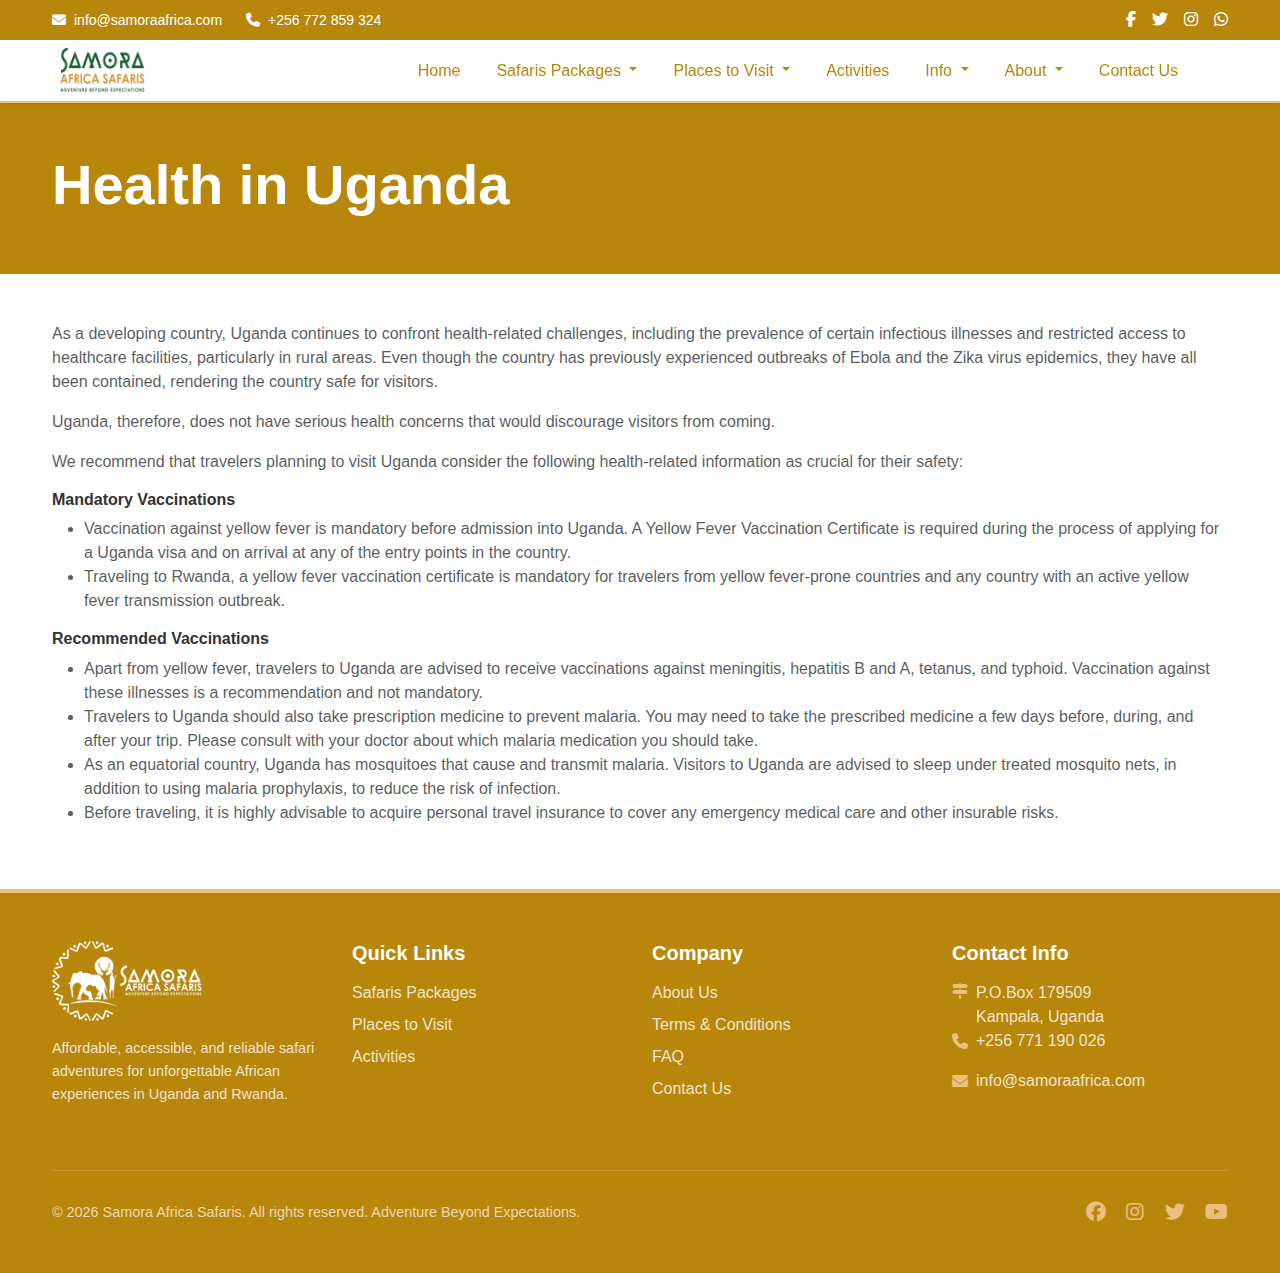
<file: climate.html>
<!DOCTYPE html>
<html lang="en">
<head>
    <meta charset="UTF-8">
    <meta name="viewport" content="width=device-width, initial-scale=1.0">
    <title>About Us - Samora Africa Safaris</title>
    <link href="https://cdn.jsdelivr.net/npm/bootstrap@5.3.0/dist/css/bootstrap.min.css" rel="stylesheet">
    <link rel="stylesheet" href="https://cdnjs.cloudflare.com/ajax/libs/font-awesome/6.4.0/css/all.min.css">
    <link rel="stylesheet" href="css/style.css">
</head>
<body>
    <!-- Top Bar -->
    <div class="top-bar py-2">
        <div class="container">
            <div class="row align-items-center">
                <div class="col-md-6">
                    <div class="d-flex align-items-center gap-4">
                        <a href="mailto:info@samoraafrica.com" class="text-white text-decoration-none small">
                            <i class="fas fa-envelope me-2"></i>info@samoraafrica.com
                        </a>
                        <a href="tel:+256772859324" class="text-white text-decoration-none small">
                            <i class="fas fa-phone me-2"></i>+256 772 859 324
                        </a>
                    </div>
                </div>
                <div class="col-md-6 text-end d-none d-md-block">
                    <div class="d-flex align-items-center justify-content-end gap-3">
                        <a href="https://facebook.com" target="_blank" rel="noopener" class="text-white" title="Facebook"><i class="fab fa-facebook-f"></i></a>
                        <a href="https://twitter.com" target="_blank" rel="noopener" class="text-white" title="Twitter"><i class="fab fa-twitter"></i></a>
                        <a href="https://instagram.com" target="_blank" rel="noopener" class="text-white" title="Instagram"><i class="fab fa-instagram"></i></a>
                        <a href="https://wa.me/256772859324" target="_blank" rel="noopener" class="text-white" title="WhatsApp"><i class="fab fa-whatsapp"></i></a>
                    </div>
                </div>
            </div>
        </div>
    </div>

    <!-- Navbar -->
    <nav class="navbar navbar-expand-lg navbar-light sticky-top shadow-sm">
        <div class="container-fluid">
            <a class="navbar-brand" href="index.html">
                <img src="images/logo/samora-africa-logo.png" alt="Samora Africa Safaris" style="height: 45px;">
            </a>
            <button class="navbar-toggler" type="button" data-bs-toggle="collapse" data-bs-target="#navbarNav">
                <span class="navbar-toggler-icon"></span>
            </button>
            <div class="collapse navbar-collapse" id="navbarNav">
                <ul class="navbar-nav ms-auto me-4">
                    <li class="nav-item">
                        <a class="nav-link active" href="index.html">Home</a>
                    </li>
                    <li class="nav-item dropdown">
                        <a class="nav-link dropdown-toggle" href="#" id="safarisDropdown" role="button" data-bs-toggle="dropdown">
                            Safaris Packages
                        </a>
                        <ul class="dropdown-menu" aria-labelledby="safarisDropdown">
                            <li><a class="dropdown-item" href="safaris.html">All Safaris</a></li>
                            <li><a class="dropdown-item" href="safaris.html?country=uganda">Uganda</a></li>
                            <li><a class="dropdown-item" href="safaris.html?country=rwanda">Rwanda</a></li>
                            <li><a class="dropdown-item" href="safaris.html?country=combined">Combined</a></li>
                        </ul>
                    </li>
                    <li class="nav-item dropdown">
                        <a class="nav-link dropdown-toggle" href="#" id="placesDropdown" role="button" data-bs-toggle="dropdown">
                            Places to Visit
                        </a>
                        <ul class="dropdown-menu" aria-labelledby="placesDropdown">
                            <li><h6 class="dropdown-header">Uganda</h6></li>
                            <li><a class="dropdown-item" href="places.html#uganda">Explore Uganda</a></li>
                            <li><hr class="dropdown-divider"></li>
                            <li><h6 class="dropdown-header">Rwanda</h6></li>
                            <li><a class="dropdown-item" href="places.html#rwanda">Explore Rwanda</a></li>
                        </ul>
                    </li>
                    <li class="nav-item">
                        <a class="nav-link" href="info.html">Activities</a>
                    </li>
                    <li class="nav-item dropdown">
                        <a class="nav-link dropdown-toggle" href="#" id="infoDropdown" role="button" data-bs-toggle="dropdown">
                            Info
                        </a>
                        <ul class="dropdown-menu" aria-labelledby="infoDropdown">
                            <li><a class="dropdown-item" href="uganda.html">Uganda</a></li>
                            <li><a class="dropdown-item" href="visa.html">Visa Info</a></li>
                            <li><a class="dropdown-item" href="health.html">Health</a></li>
                            <li><a class="dropdown-item" href="safety.html">Safety</a></li>
                            <li><a class="dropdown-item" href="climate.html">Uganda's Climate</a></li>
                        </ul>
                    </li>
                    <li class="nav-item dropdown">
                        <a class="nav-link dropdown-toggle" href="#" id="aboutDropdown" role="button" data-bs-toggle="dropdown">
                            About
                        </a>
                        <ul class="dropdown-menu" aria-labelledby="aboutDropdown">
                            <li><a class="dropdown-item" href="about.html#company">Company</a></li>
                            <li><a class="dropdown-item" href="about.html#team">Our Team</a></li>
                            <li><a class="dropdown-item" href="about.html#why">Why Choose Us</a></li>
                        </ul>
                    </li>
                    <li class="nav-item">
                        <a class="nav-link" href="contact.html">Contact Us</a>
                    </li>
                </ul>
            </div>
        </div>
    </nav>

    <!-- Page Header -->
    <div class="bg-success text-white py-5">
        <div class="container">
            <h1 class="display-4 fw-bold">Health in Uganda</h1>
        </div>
    </div>

    <!-- Company Section -->
    <section id="company" class="py-5">
        <div class="container">
            <div class="row align-items-center">
                <div class="col-md-12">
                    <!-- <h2 class="h1 fw-bold mb-3 text-success">Samora Africa Safaris</h2> -->
                    <p class="text-muted mb-3">
                        As a developing country, Uganda continues to confront health-related challenges, including the
prevalence of certain infectious illnesses and restricted access to healthcare facilities,
particularly in rural areas. Even though the country has previously experienced outbreaks of
Ebola and the Zika virus epidemics, they have all been contained, rendering the country safe for
visitors.
                    </p>
                    <p class="text-muted mb-3">
                        Uganda, therefore, does not have serious health concerns that would discourage visitors from
coming.
                    </p>
                    <p class="text-muted mb-3">
                        We recommend that travelers planning to visit Uganda consider the following health-related
information as crucial for their safety:
                    </p>

                    <div class="card-body">
                        <h6 class="fw-bold mb-2">Mandatory Vaccinations</h6>
                        <ul class="text-muted">
                            <li>
                                Vaccination against yellow fever is mandatory before admission into Uganda. A Yellow
Fever Vaccination Certificate is required during the process of applying for a Uganda
visa and on arrival at any of the entry points in the country.
                            </li>
                            <li>
                                Traveling to Rwanda, a yellow fever vaccination certificate is mandatory for travelers
                                from yellow fever-prone countries and any country with an active yellow fever
                                transmission outbreak.
                            </li>
                        </ul>

                        <h6 class="fw-bold mb-2 mt-3">Recommended Vaccinations</h6>
                        <ul class="text-muted">
                            <li>
                                Apart from yellow fever, travelers to Uganda are advised to receive vaccinations against
meningitis, hepatitis B and A, tetanus, and typhoid. Vaccination against these illnesses is
a recommendation and not mandatory.
                            </li>
                            <li>
                                Travelers to Uganda should also take prescription medicine to prevent malaria. You may
need to take the prescribed medicine a few days before, during, and after your trip.
Please consult with your doctor about which malaria medication you should take.
                            </li>
                            <li>
                                As an equatorial country, Uganda has mosquitoes that cause and transmit malaria.
Visitors to Uganda are advised to sleep under treated mosquito nets, in addition to using
malaria prophylaxis, to reduce the risk of infection.
                            </li>
                            <li>
                                Before traveling, it is highly advisable to acquire personal travel insurance to cover any
emergency medical care and other insurable risks.
                            </li>
                        </ul>
                    </div>
                </div>
            </div>
        </div>
    </section>


    <!-- Footer -->
    <footer class="text-light py-5" style="background: #B8860B;">
        <div class="container">
            <div class="row mb-5">
                <!-- Column 1: Brand & Description -->
                <div class="col-lg-3 col-md-6 mb-4 mb-lg-0">
                    <div class="mb-3">
                        <img src="images/logo/logo-stacked-white.png" alt="Samora Africa Safaris" style="height: 80px;">
                    </div>
                    <p style="font-size: 0.9rem; line-height: 1.6; color: rgba(255,255,255,0.8);">
                        Affordable, accessible, and reliable safari adventures for unforgettable African experiences in Uganda and Rwanda.
                    </p>
                </div>

                <!-- Column 2: Quick Links -->
                <div class="col-lg-3 col-md-6 mb-4 mb-lg-0">
                    <h5 class="fw-bold mb-3 text-white">Quick Links</h5>
                    <ul class="list-unstyled">
                        <li class="mb-2"><a href="safaris.html" class="text-decoration-none" style="color: rgba(255,255,255,0.8); transition: color 0.3s;">Safaris Packages</a></li>
                        <li class="mb-2"><a href="places.html" class="text-decoration-none" style="color: rgba(255,255,255,0.8); transition: color 0.3s;">Places to Visit</a></li>
                        <li class="mb-2"><a href="info.html" class="text-decoration-none" style="color: rgba(255,255,255,0.8); transition: color 0.3s;">Activities</a></li>
                    </ul>
                </div>

                <!-- Column 3: Company -->
                <div class="col-lg-3 col-md-6 mb-4 mb-md-0">
                    <h5 class="fw-bold mb-3 text-white">Company</h5>
                    <ul class="list-unstyled">
                        <li class="mb-2"><a href="about.html" class="text-decoration-none" style="color: rgba(255,255,255,0.8); transition: color 0.3s;">About Us</a></li>
                        <li class="mb-2"><a href="about.html" class="text-decoration-none" style="color: rgba(255,255,255,0.8); transition: color 0.3s;">Terms & Conditions</a></li>
                        <li class="mb-2"><a href="faq.html" class="text-decoration-none" style="color: rgba(255,255,255,0.8); transition: color 0.3s;">FAQ</a></li>
                        <li><a href="contact.html" class="text-decoration-none" style="color: rgba(255,255,255,0.8); transition: color 0.3s;">Contact Us</a></li>
                    </ul>
                </div>

                <!-- Column 4: Contact Info -->
                <div class="col-lg-3 col-md-6">
                    <h5 class="fw-bold mb-3 text-white">Contact Info</h5>
                    <div class="d-flex align-items-start">
                        <i class="fas fa-signs-post me-2" style="color: #EBBF80; margin-top: 2px;"></i>
                        <span style="color: rgba(255,255,255,0.8);">P.O.Box 179509 <br>Kampala, Uganda</span>
                    </div>
                    <div class="mb-3">
                        <a href="tel:+256701234567" class="text-decoration-none d-flex align-items-center mb-2">
                            <i class="fas fa-phone me-2" style="color: #EBBF80;"></i>
                            <span style="color: rgba(255,255,255,0.8);">+256 771 190 026</span>
                        </a>
                    </div>
                    <div class="mb-3">
                        <a href="mailto:info@samoraafrica.com" class="text-decoration-none d-flex align-items-center mb-2">
                            <i class="fas fa-envelope me-2" style="color: #EBBF80;"></i>
                            <span style="color: rgba(255,255,255,0.8);">info@samoraafrica.com</span>
                        </a>
                    </div>
                </div>
            </div>

            <!-- Footer Bottom -->
            <div style="border-top: 1px solid rgba(235, 191, 128, 0.3); padding-top: 30px;">
                <div class="row align-items-center">
                    <div class="col-md-6">
                        <p class="mb-0" style="font-size: 0.9rem; color: rgba(255,255,255,0.7);">© 2026 Samora Africa Safaris. All rights reserved. Adventure Beyond Expectations.</p>
                    </div>
                    <div class="col-md-6 text-md-end mt-3 mt-md-0">
                        <a href="#" class="social-link me-3 text-decoration-none" style="color: #EBBF80;"><i class="fab fa-facebook fa-lg"></i></a>
                        <a href="#" class="social-link me-3 text-decoration-none" style="color: #EBBF80;"><i class="fab fa-instagram fa-lg"></i></a>
                        <a href="#" class="social-link me-3 text-decoration-none" style="color: #EBBF80;"><i class="fab fa-twitter fa-lg"></i></a>
                        <a href="#" class="social-link text-decoration-none" style="color: #EBBF80;"><i class="fab fa-youtube fa-lg"></i></a>
                    </div>
                </div>
            </div>
        </div>
    </footer>

    <script src="https://cdn.jsdelivr.net/npm/bootstrap@5.3.0/dist/js/bootstrap.bundle.min.js"></script>
    <script src="js/script.js"></script>
</body>
</html>
</file>
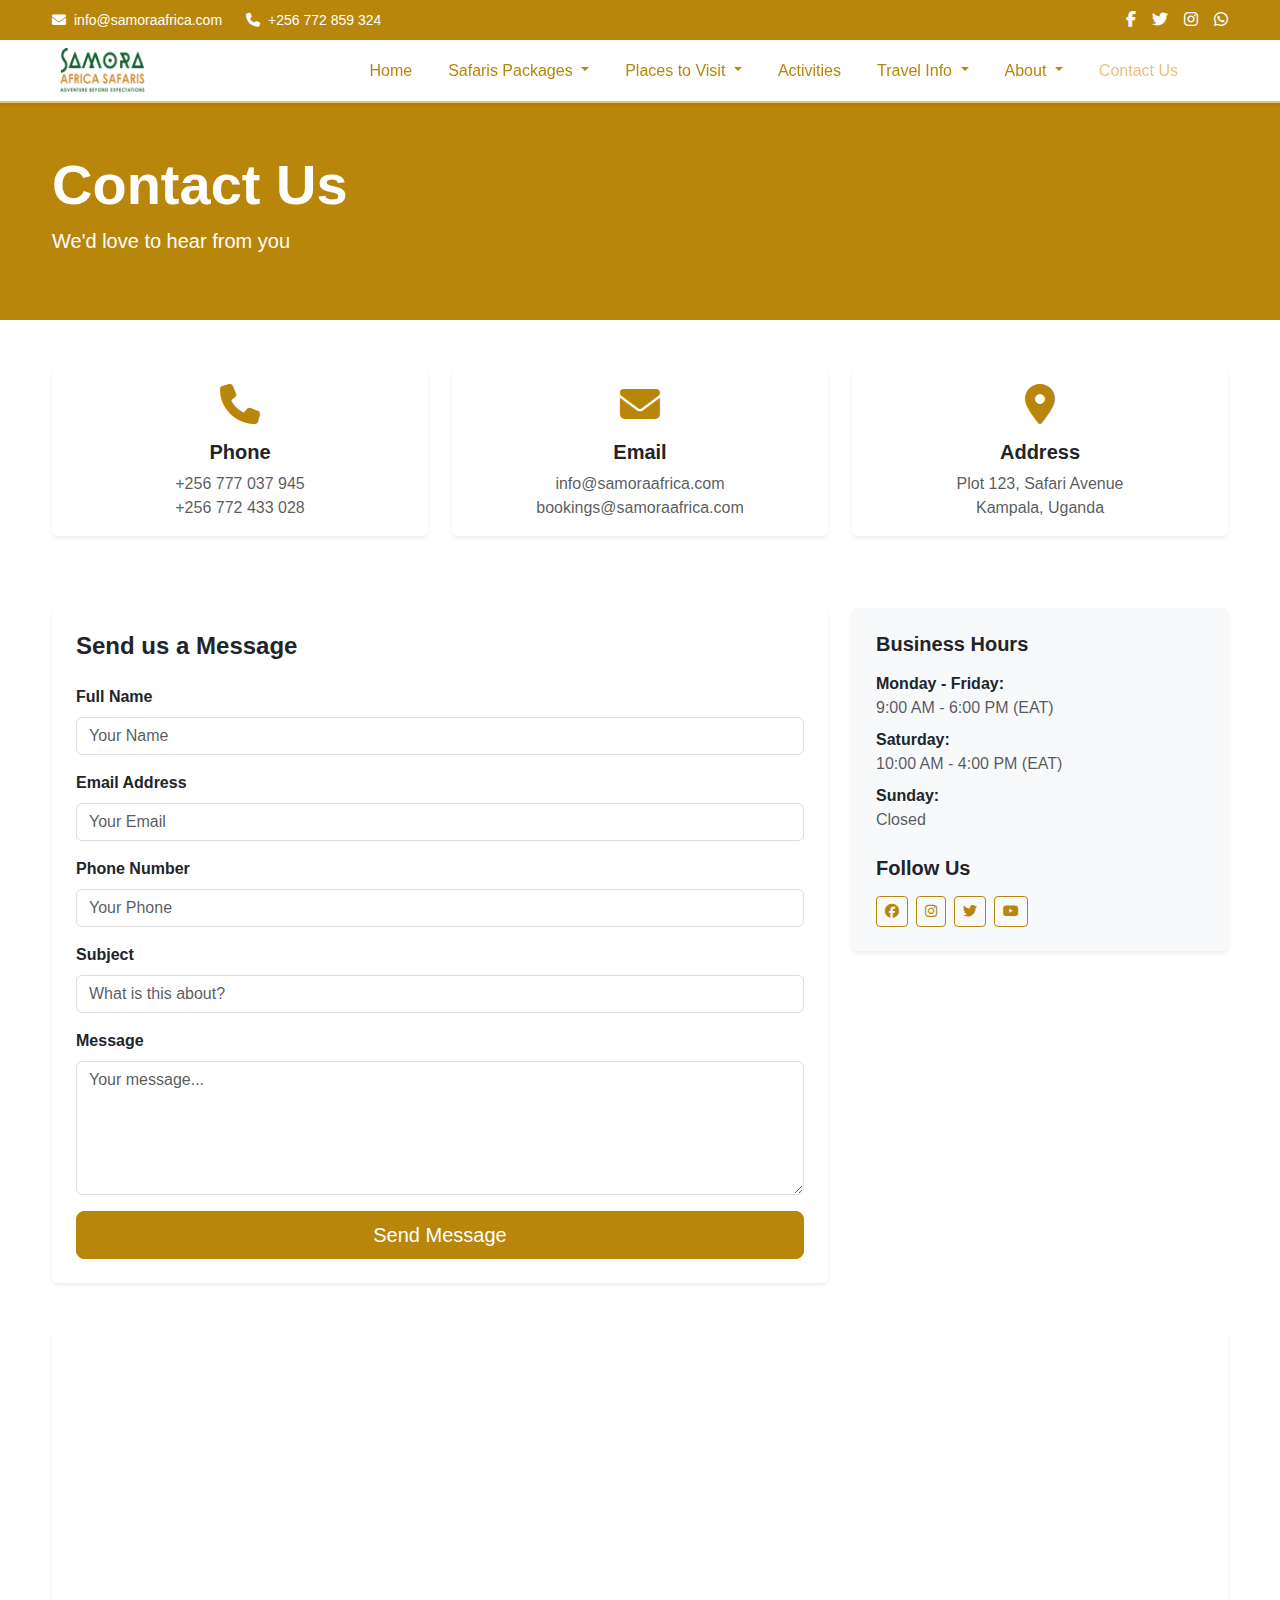
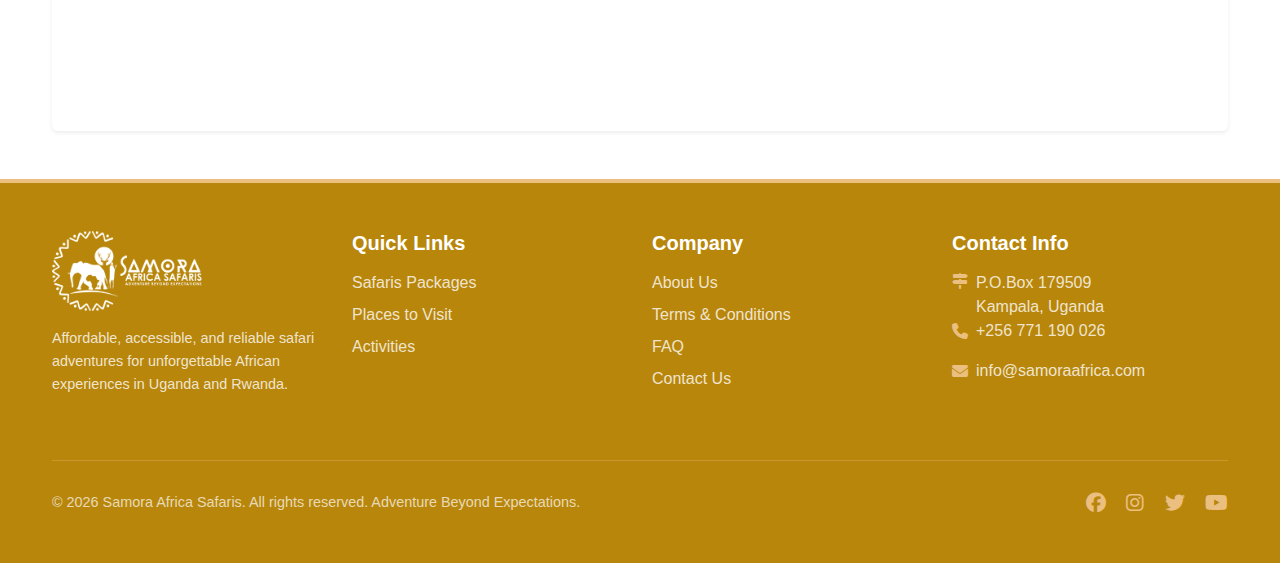
<file: contact.html>
<!DOCTYPE html>
<html lang="en">
<head>
    <meta charset="UTF-8">
    <meta name="viewport" content="width=device-width, initial-scale=1.0">
    <title>Contact Us - Samora Africa Safaris</title>
    <link href="https://cdn.jsdelivr.net/npm/bootstrap@5.3.0/dist/css/bootstrap.min.css" rel="stylesheet">
    <link rel="stylesheet" href="https://cdnjs.cloudflare.com/ajax/libs/font-awesome/6.4.0/css/all.min.css">
    <link rel="stylesheet" href="css/style.css">
</head>
<body>
    <!-- Top Bar -->
    <div class="top-bar py-2">
        <div class="container">
            <div class="row align-items-center">
                <div class="col-md-6">
                    <div class="d-flex align-items-center gap-4">
                        <a href="mailto:info@samoraafrica.com" class="text-white text-decoration-none small">
                            <i class="fas fa-envelope me-2"></i>info@samoraafrica.com
                        </a>
                        <a href="tel:+256772859324" class="text-white text-decoration-none small">
                            <i class="fas fa-phone me-2"></i>+256 772 859 324
                        </a>
                    </div>
                </div>
                <div class="col-md-6 text-end d-none d-md-block">
                    <div class="d-flex align-items-center justify-content-end gap-3">
                        <a href="https://facebook.com" target="_blank" rel="noopener" class="text-white" title="Facebook"><i class="fab fa-facebook-f"></i></a>
                        <a href="https://twitter.com" target="_blank" rel="noopener" class="text-white" title="Twitter"><i class="fab fa-twitter"></i></a>
                        <a href="https://instagram.com" target="_blank" rel="noopener" class="text-white" title="Instagram"><i class="fab fa-instagram"></i></a>
                        <a href="https://wa.me/256772859324" target="_blank" rel="noopener" class="text-white" title="WhatsApp"><i class="fab fa-whatsapp"></i></a>
                    </div>
                </div>
            </div>
        </div>
    </div>

    <!-- Navbar -->
    <nav class="navbar navbar-expand-lg navbar-light sticky-top shadow-sm">
        <div class="container-fluid">
            <a class="navbar-brand" href="index.html">
                <img src="images/logo/samora-africa-logo.png" alt="Samora Africa Safaris" style="height: 45px;">
            </a>
            <button class="navbar-toggler" type="button" data-bs-toggle="collapse" data-bs-target="#navbarNav">
                <span class="navbar-toggler-icon"></span>
            </button>
            <div class="collapse navbar-collapse" id="navbarNav">
                <ul class="navbar-nav ms-auto me-4">
                    <li class="nav-item">
                        <a class="nav-link active" href="index.html">Home</a>
                    </li>
                    <li class="nav-item dropdown">
                        <a class="nav-link dropdown-toggle" href="#" id="safarisDropdown" role="button" data-bs-toggle="dropdown">
                            Safaris Packages
                        </a>
                        <ul class="dropdown-menu" aria-labelledby="safarisDropdown">
                            <li><a class="dropdown-item" href="safaris.html">All Safaris</a></li>
                            <li><a class="dropdown-item" href="safaris.html?country=uganda">Uganda</a></li>
                            <li><a class="dropdown-item" href="safaris.html?country=rwanda">Rwanda</a></li>
                            <li><a class="dropdown-item" href="safaris.html?country=combined">Cross-Border</a></li>
                        </ul>
                    </li>
                    <li class="nav-item dropdown">
                        <a class="nav-link dropdown-toggle" href="#" id="placesDropdown" role="button" data-bs-toggle="dropdown">
                            Places to Visit
                        </a>
                        <ul class="dropdown-menu" aria-labelledby="placesDropdown">
                            <li><a class="dropdown-item" href="places.html#uganda">Uganda</a></li>
                            <li><hr class="dropdown-divider"></li>
                            <li><a class="dropdown-item" href="places.html#rwanda">Rwanda</a></li>
                        </ul>
                    </li>
                    <li class="nav-item">
                        <a class="nav-link" href="activities.html">Activities</a>
                    </li>
                    <li class="nav-item dropdown">
                        <a class="nav-link dropdown-toggle" href="#" id="infoDropdown" role="button" data-bs-toggle="dropdown">
                            Travel Info
                        </a>
                        <ul class="dropdown-menu" aria-labelledby="infoDropdown">
                            <li><a class="dropdown-item" href="travel-info.html?page=uganda">Uganda</a></li>
                            <li><a class="dropdown-item" href="travel-info.html?page=visa">Visa Info</a></li>
                            <li><a class="dropdown-item" href="travel-info.html?page=health">Health</a></li>
                            <li><a class="dropdown-item" href="travel-info.html?page=safety">Safety</a></li>
                            <li><a class="dropdown-item" href="travel-info.html?page=climate">Uganda's Climate</a></li>
                        </ul>
                    </li>
                    <li class="nav-item dropdown">
                        <a class="nav-link dropdown-toggle" href="#" id="aboutDropdown" role="button" data-bs-toggle="dropdown">
                            About
                        </a>
                        <ul class="dropdown-menu" aria-labelledby="aboutDropdown">
                            <li><a class="dropdown-item" href="about.html#company">Company</a></li>
                            <li><a class="dropdown-item" href="about.html#team">Our Team</a></li>
                            <li><a class="dropdown-item" href="about.html#why">Why Choose Us</a></li>
                        </ul>
                    </li>
                    <li class="nav-item">
                        <a class="nav-link" href="contact.html">Contact Us</a>
                    </li>
                </ul>
            </div>
        </div>
    </nav>

    <!-- Page Header -->
    <div class="bg-success text-white py-5">
        <div class="container">
            <h1 class="display-4 fw-bold">Contact Us</h1>
            <p class="fs-5">We'd love to hear from you</p>
        </div>
    </div>

    <!-- Main Content -->
    <div class="container my-5">
        <div class="row mb-5">
            <div class="col-md-4 mb-4">
                <div class="card border-0 shadow-sm text-center">
                    <div class="card-body">
                        <i class="fas fa-phone text-success mb-3" style="font-size: 2.5rem;"></i>
                        <h5 class="card-title fw-bold">Phone</h5>
                        <p class="card-text text-muted">
                            +256 777 037 945<br>
                            +256 772 433 028
                        </p>
                    </div>
                </div>
            </div>
            <div class="col-md-4 mb-4">
                <div class="card border-0 shadow-sm text-center">
                    <div class="card-body">
                        <i class="fas fa-envelope text-success mb-3" style="font-size: 2.5rem;"></i>
                        <h5 class="card-title fw-bold">Email</h5>
                        <p class="card-text text-muted">
                            info@samoraafrica.com<br>
                            bookings@samoraafrica.com
                        </p>
                    </div>
                </div>
            </div>
            <div class="col-md-4 mb-4">
                <div class="card border-0 shadow-sm text-center">
                    <div class="card-body">
                        <i class="fas fa-map-marker-alt text-success mb-3" style="font-size: 2.5rem;"></i>
                        <h5 class="card-title fw-bold">Address</h5>
                        <p class="card-text text-muted">
                            Plot 123, Safari Avenue<br>
                            Kampala, Uganda
                        </p>
                    </div>
                </div>
            </div>
        </div>

        <div class="row">
            <div class="col-lg-8">
                <div class="card border-0 shadow-sm">
                    <div class="card-body p-4">
                        <h4 class="fw-bold mb-4">Send us a Message</h4>
                        <form>
                            <div class="mb-3">
                                <label for="name" class="form-label fw-bold">Full Name</label>
                                <input type="text" class="form-control" id="name" placeholder="Your Name" required>
                            </div>
                            <div class="mb-3">
                                <label for="email" class="form-label fw-bold">Email Address</label>
                                <input type="email" class="form-control" id="email" placeholder="Your Email" required>
                            </div>
                            <div class="mb-3">
                                <label for="phone" class="form-label fw-bold">Phone Number</label>
                                <input type="tel" class="form-control" id="phone" placeholder="Your Phone">
                            </div>
                            <div class="mb-3">
                                <label for="subject" class="form-label fw-bold">Subject</label>
                                <input type="text" class="form-control" id="subject" placeholder="What is this about?" required>
                            </div>
                            <div class="mb-3">
                                <label for="message" class="form-label fw-bold">Message</label>
                                <textarea class="form-control" id="message" rows="5" placeholder="Your message..." required></textarea>
                            </div>
                            <button type="submit" class="btn btn-success btn-lg w-100">Send Message</button>
                        </form>
                    </div>
                </div>
            </div>
            <div class="col-lg-4">
                <div class="card border-0 shadow-sm bg-light">
                    <div class="card-body p-4">
                        <h5 class="fw-bold mb-3">Business Hours</h5>
                        <p class="mb-2">
                            <strong>Monday - Friday:</strong><br>
                            <span class="text-muted">9:00 AM - 6:00 PM (EAT)</span>
                        </p>
                        <p class="mb-2">
                            <strong>Saturday:</strong><br>
                            <span class="text-muted">10:00 AM - 4:00 PM (EAT)</span>
                        </p>
                        <p class="mb-4">
                            <strong>Sunday:</strong><br>
                            <span class="text-muted">Closed</span>
                        </p>

                        <h5 class="fw-bold mb-3">Follow Us</h5>
                        <div class="d-flex gap-2">
                            <a href="#" class="btn btn-outline-success btn-sm"><i class="fab fa-facebook"></i></a>
                            <a href="#" class="btn btn-outline-success btn-sm"><i class="fab fa-instagram"></i></a>
                            <a href="#" class="btn btn-outline-success btn-sm"><i class="fab fa-twitter"></i></a>
                            <a href="#" class="btn btn-outline-success btn-sm"><i class="fab fa-youtube"></i></a>
                        </div>
                    </div>
                </div>
            </div>
        </div>

        <!-- Map Section -->
        <div class="mt-5">
            <div class="card border-0 shadow-sm overflow-hidden">
                <iframe src="https://www.google.com/maps/embed?pb=!1m18!1m12!1m3!1d3989.8234714899157!2d32.58492!3d0.31627!2m3!1f0!2f0!3f0!3m2!1i1024!2i768!4f13.1!3m3!1m2!1s0x177dbc0e7c7c7c7d%3A0x0!2sKampala%2C%20Uganda!5e0!3m2!1sen!2sug!4v1234567890" width="100%" height="400" style="border:0;" allowfullscreen="" loading="lazy" referrerpolicy="no-referrer-when-downgrade"></iframe>
            </div>
        </div>
    </div>

    <!-- Footer -->
    <footer class="text-light py-5" style="background: #B8860B;">
        <div class="container">
            <div class="row mb-5">
                <!-- Column 1: Brand & Description -->
                <div class="col-lg-3 col-md-6 mb-4 mb-lg-0">
                    <div class="mb-3">
                        <img src="images/logo/logo-stacked-white.png" alt="Samora Africa Safaris" style="height: 80px;">
                    </div>
                    <p style="font-size: 0.9rem; line-height: 1.6; color: rgba(255,255,255,0.8);">
                        Affordable, accessible, and reliable safari adventures for unforgettable African experiences in Uganda and Rwanda.
                    </p>
                </div>

                <!-- Column 2: Quick Links -->
                <div class="col-lg-3 col-md-6 mb-4 mb-lg-0">
                    <h5 class="fw-bold mb-3 text-white">Quick Links</h5>
                    <ul class="list-unstyled">
                        <li class="mb-2"><a href="safaris.html" class="text-decoration-none" style="color: rgba(255,255,255,0.8); transition: color 0.3s;">Safaris Packages</a></li>
                        <li class="mb-2"><a href="places.html" class="text-decoration-none" style="color: rgba(255,255,255,0.8); transition: color 0.3s;">Places to Visit</a></li>
                        <li class="mb-2"><a href="activities.html" class="text-decoration-none" style="color: rgba(255,255,255,0.8); transition: color 0.3s;">Activities</a></li>
                    </ul>
                </div>

                <!-- Column 3: Company -->
                <div class="col-lg-3 col-md-6 mb-4 mb-md-0">
                    <h5 class="fw-bold mb-3 text-white">Company</h5>
                    <ul class="list-unstyled">
                        <li class="mb-2"><a href="about.html" class="text-decoration-none" style="color: rgba(255,255,255,0.8); transition: color 0.3s;">About Us</a></li>
                        <li class="mb-2"><a href="about.html" class="text-decoration-none" style="color: rgba(255,255,255,0.8); transition: color 0.3s;">Terms & Conditions</a></li>
                        <li class="mb-2"><a href="faq.html" class="text-decoration-none" style="color: rgba(255,255,255,0.8); transition: color 0.3s;">FAQ</a></li>
                        <li><a href="contact.html" class="text-decoration-none" style="color: rgba(255,255,255,0.8); transition: color 0.3s;">Contact Us</a></li>
                    </ul>
                </div>

                <!-- Column 4: Contact Info -->
                <div class="col-lg-3 col-md-6">
                    <h5 class="fw-bold mb-3 text-white">Contact Info</h5>
                    <div class="d-flex align-items-start">
                        <i class="fas fa-signs-post me-2" style="color: #EBBF80; margin-top: 2px;"></i>
                        <span style="color: rgba(255,255,255,0.8);">P.O.Box 179509 <br>Kampala, Uganda</span>
                    </div>
                    <div class="mb-3">
                        <a href="tel:+256701234567" class="text-decoration-none d-flex align-items-center mb-2">
                            <i class="fas fa-phone me-2" style="color: #EBBF80;"></i>
                            <span style="color: rgba(255,255,255,0.8);">+256 771 190 026</span>
                        </a>
                    </div>
                    <div class="mb-3">
                        <a href="mailto:info@samoraafrica.com" class="text-decoration-none d-flex align-items-center mb-2">
                            <i class="fas fa-envelope me-2" style="color: #EBBF80;"></i>
                            <span style="color: rgba(255,255,255,0.8);">info@samoraafrica.com</span>
                        </a>
                    </div>
                </div>
            </div>

            <!-- Footer Bottom -->
            <div style="border-top: 1px solid rgba(235, 191, 128, 0.3); padding-top: 30px;">
                <div class="row align-items-center">
                    <div class="col-md-6">
                        <p class="mb-0" style="font-size: 0.9rem; color: rgba(255,255,255,0.7);">© 2026 Samora Africa Safaris. All rights reserved. Adventure Beyond Expectations.</p>
                    </div>
                    <div class="col-md-6 text-md-end mt-3 mt-md-0">
                        <a href="#" class="social-link me-3 text-decoration-none" style="color: #EBBF80;"><i class="fab fa-facebook fa-lg"></i></a>
                        <a href="#" class="social-link me-3 text-decoration-none" style="color: #EBBF80;"><i class="fab fa-instagram fa-lg"></i></a>
                        <a href="#" class="social-link me-3 text-decoration-none" style="color: #EBBF80;"><i class="fab fa-twitter fa-lg"></i></a>
                        <a href="#" class="social-link text-decoration-none" style="color: #EBBF80;"><i class="fab fa-youtube fa-lg"></i></a>
                    </div>
                </div>
            </div>
        </div>
    </footer>

    <script src="https://cdn.jsdelivr.net/npm/bootstrap@5.3.0/dist/js/bootstrap.bundle.min.js"></script>
    <script src="js/script.js"></script>
</body>
</html>
</file>
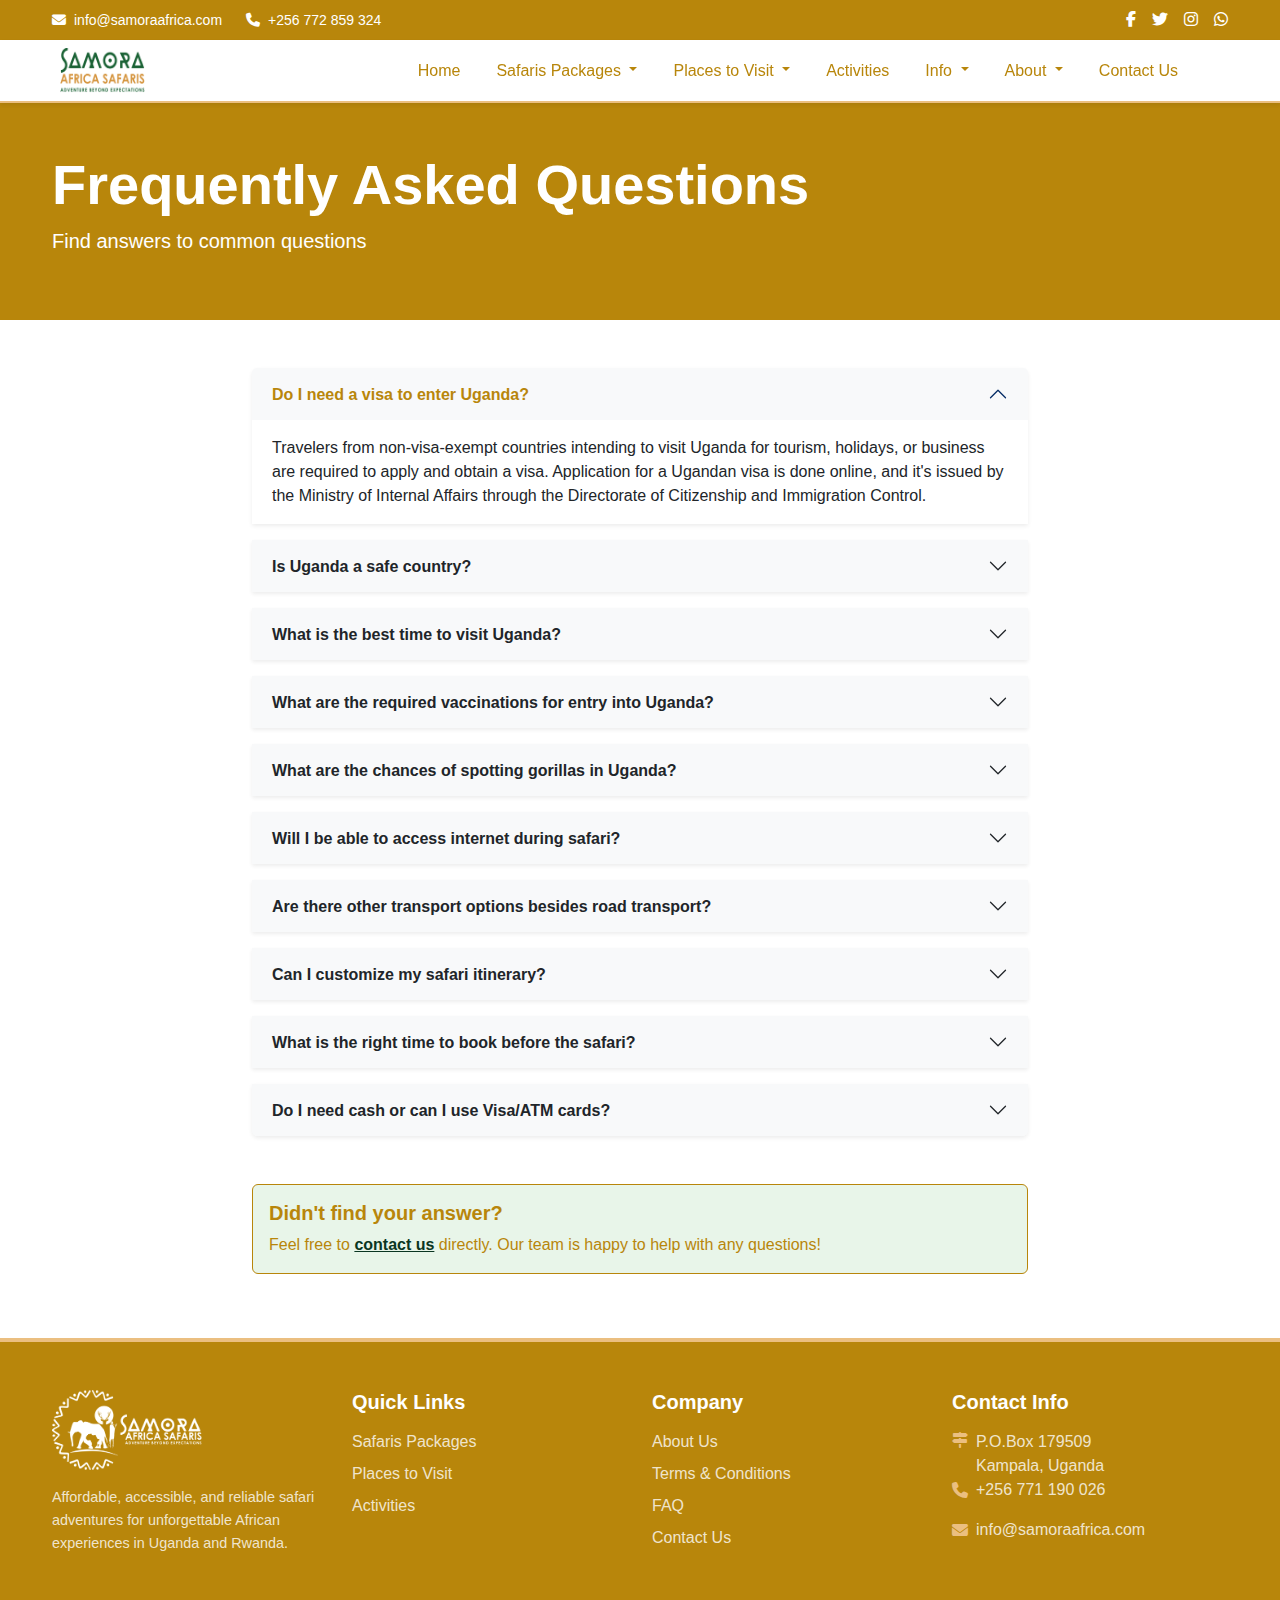
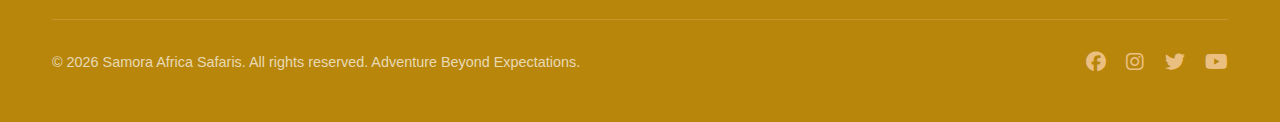
<file: faq.html>
<!DOCTYPE html>
<html lang="en">
<head>
    <meta charset="UTF-8">
    <meta name="viewport" content="width=device-width, initial-scale=1.0">
    <title>FAQ - Samora Africa Safaris</title>
    <link href="https://cdn.jsdelivr.net/npm/bootstrap@5.3.0/dist/css/bootstrap.min.css" rel="stylesheet">
    <link rel="stylesheet" href="https://cdnjs.cloudflare.com/ajax/libs/font-awesome/6.4.0/css/all.min.css">
    <link rel="stylesheet" href="css/style.css">
</head>
<body>
    <!-- Top Bar -->
    <div class="top-bar py-2">
        <div class="container">
            <div class="row align-items-center">
                <div class="col-md-6">
                    <div class="d-flex align-items-center gap-4">
                        <a href="mailto:info@samoraafrica.com" class="text-white text-decoration-none small">
                            <i class="fas fa-envelope me-2"></i>info@samoraafrica.com
                        </a>
                        <a href="tel:+256772859324" class="text-white text-decoration-none small">
                            <i class="fas fa-phone me-2"></i>+256 772 859 324
                        </a>
                    </div>
                </div>
                <div class="col-md-6 text-end d-none d-md-block">
                    <div class="d-flex align-items-center justify-content-end gap-3">
                        <a href="https://facebook.com" target="_blank" rel="noopener" class="text-white" title="Facebook"><i class="fab fa-facebook-f"></i></a>
                        <a href="https://twitter.com" target="_blank" rel="noopener" class="text-white" title="Twitter"><i class="fab fa-twitter"></i></a>
                        <a href="https://instagram.com" target="_blank" rel="noopener" class="text-white" title="Instagram"><i class="fab fa-instagram"></i></a>
                        <a href="https://wa.me/256772859324" target="_blank" rel="noopener" class="text-white" title="WhatsApp"><i class="fab fa-whatsapp"></i></a>
                    </div>
                </div>
            </div>
        </div>
    </div>

    <!-- Navbar -->
    <nav class="navbar navbar-expand-lg navbar-light sticky-top shadow-sm">
        <div class="container-fluid">
            <a class="navbar-brand" href="index.html">
                <img src="images/logo/samora-africa-logo.png" alt="Samora Africa Safaris" style="height: 45px;">
            </a>
            <button class="navbar-toggler" type="button" data-bs-toggle="collapse" data-bs-target="#navbarNav">
                <span class="navbar-toggler-icon"></span>
            </button>
            <div class="collapse navbar-collapse" id="navbarNav">
                <ul class="navbar-nav ms-auto me-4">
                    <li class="nav-item">
                        <a class="nav-link active" href="index.html">Home</a>
                    </li>
                    <li class="nav-item dropdown">
                        <a class="nav-link dropdown-toggle" href="#" id="safarisDropdown" role="button" data-bs-toggle="dropdown">
                            Safaris Packages
                        </a>
                        <ul class="dropdown-menu" aria-labelledby="safarisDropdown">
                            <li><a class="dropdown-item" href="safaris.html?country=uganda">Uganda</a></li>
                            <li><a class="dropdown-item" href="safaris.html?country=rwanda">Rwanda</a></li>
                            <li><a class="dropdown-item" href="safaris.html?country=combined">Combined</a></li>
                        </ul>
                    </li>
                    <li class="nav-item dropdown">
                        <a class="nav-link dropdown-toggle" href="#" id="placesDropdown" role="button" data-bs-toggle="dropdown">
                            Places to Visit
                        </a>
                        <ul class="dropdown-menu" aria-labelledby="placesDropdown">
                            <li><h6 class="dropdown-header">Uganda</h6></li>
                            <li><a class="dropdown-item" href="places.html#uganda">Explore Uganda</a></li>
                            <li><hr class="dropdown-divider"></li>
                            <li><h6 class="dropdown-header">Rwanda</h6></li>
                            <li><a class="dropdown-item" href="places.html#rwanda">Explore Rwanda</a></li>
                        </ul>
                    </li>
                    <li class="nav-item">
                        <a class="nav-link" href="info.html">Activities</a>
                    </li>
                    <li class="nav-item dropdown">
                        <a class="nav-link dropdown-toggle" href="#" id="infoDropdown" role="button" data-bs-toggle="dropdown">
                            Info
                        </a>
                        <ul class="dropdown-menu" aria-labelledby="infoDropdown">
                            <li><a class="dropdown-item" href="uganda.html">Uganda</a></li>
                            <li><a class="dropdown-item" href="visa.html">Visa Info</a></li>
                            <li><a class="dropdown-item" href="health.html">Health</a></li>
                            <li><a class="dropdown-item" href="safety.html">Safety</a></li>
                            <li><a class="dropdown-item" href="climate.html">Uganda's Climate</a></li>
                        </ul>
                    </li>
                    <li class="nav-item dropdown">
                        <a class="nav-link dropdown-toggle" href="#" id="aboutDropdown" role="button" data-bs-toggle="dropdown">
                            About
                        </a>
                        <ul class="dropdown-menu" aria-labelledby="aboutDropdown">
                            <li><a class="dropdown-item" href="about.html#company">Company</a></li>
                            <li><a class="dropdown-item" href="about.html#team">Our Team</a></li>
                            <li><a class="dropdown-item" href="about.html#why">Why Choose Us</a></li>
                        </ul>
                    </li>
                    <li class="nav-item">
                        <a class="nav-link" href="contact.html">Contact Us</a>
                    </li>
                </ul>
            </div>
        </div>
    </nav>

    <!-- Page Header -->
    <div class="bg-success text-white py-5">
        <div class="container">
            <h1 class="display-4 fw-bold">Frequently Asked Questions</h1>
            <p class="fs-5">Find answers to common questions</p>
        </div>
    </div>

    <!-- Main Content -->
    <div class="container my-5">
        <div class="row">
            <div class="col-lg-8 mx-auto">
                <div class="accordion" id="faqAccordion">
                    <div class="accordion-item border-0 shadow-sm mb-3">
                        <h2 class="accordion-header">
                            <button class="accordion-button bg-light" type="button" data-bs-toggle="collapse" data-bs-target="#faq1">
                                <strong>Do I need a visa to enter Uganda?</strong>
                            </button>
                        </h2>
                        <div id="faq1" class="accordion-collapse collapse show" data-bs-parent="#faqAccordion">
                            <div class="accordion-body">
                                Travelers from non-visa-exempt countries intending to visit Uganda for tourism, holidays, or business are required to apply and obtain a visa. Application for a Ugandan visa is done online, and it's issued by the Ministry of Internal Affairs through the Directorate of Citizenship and Immigration Control.
                            </div>
                        </div>
                    </div>

                    <div class="accordion-item border-0 shadow-sm mb-3">
                        <h2 class="accordion-header">
                            <button class="accordion-button collapsed bg-light" type="button" data-bs-toggle="collapse" data-bs-target="#faq2">
                                <strong>Is Uganda a safe country?</strong>
                            </button>
                        </h2>
                        <div id="faq2" class="accordion-collapse collapse" data-bs-parent="#faqAccordion">
                            <div class="accordion-body">
                                Uganda is a safe country for international travelers, and the government remains committed to ensuring that the nation and its visitors are safe and secure. Nonetheless, as with any travel destination, it is vital for visitors to keep vigilant, follow the advice of their guides, and exercise caution in urban areas by avoiding crowded places unless accompanied by a local guide.
                            </div>
                        </div>
                    </div>

                    <div class="accordion-item border-0 shadow-sm mb-3">
                        <h2 class="accordion-header">
                            <button class="accordion-button collapsed bg-light" type="button" data-bs-toggle="collapse" data-bs-target="#faq3">
                                <strong>What is the best time to visit Uganda?</strong>
                            </button>
                        </h2>
                        <div id="faq3" class="accordion-collapse collapse" data-bs-parent="#faqAccordion">
                            <div class="accordion-body">
                                Uganda has a pleasant tropical climate throughout the year, making it possible to explore the country at any time. However, the dry seasons from December to February and June to August are ideal for wildlife viewing. During these months, thickets in the parks are shorter, providing clearer visibility of animals and minimal disruption due to little or no rainfall.
                            </div>
                        </div>
                    </div>

                    <div class="accordion-item border-0 shadow-sm mb-3">
                        <h2 class="accordion-header">
                            <button class="accordion-button collapsed bg-light" type="button" data-bs-toggle="collapse" data-bs-target="#faq4">
                                <strong>What are the required vaccinations for entry into Uganda?</strong>
                            </button>
                        </h2>
                        <div id="faq4" class="accordion-collapse collapse" data-bs-parent="#faqAccordion">
                            <div class="accordion-body">
                                Vaccination against yellow fever is mandatory before admission into Uganda. A Yellow Fever Vaccination Certificate is required during the process of applying for a Uganda visa and on arrival at any of the entry points. Additionally, we recommend immunization against hepatitis A and B, typhoid, and meningitis. Taking malaria prophylaxis is also strongly advised.
                            </div>
                        </div>
                    </div>

                    <div class="accordion-item border-0 shadow-sm mb-3">
                        <h2 class="accordion-header">
                            <button class="accordion-button collapsed bg-light" type="button" data-bs-toggle="collapse" data-bs-target="#faq5">
                                <strong>What are the chances of spotting gorillas in Uganda?</strong>
                            </button>
                        </h2>
                        <div id="faq5" class="accordion-collapse collapse" data-bs-parent="#faqAccordion">
                            <div class="accordion-body">
                                Uganda is home to more than half of the world's remaining mountain gorilla population, guaranteeing travelers interested in gorilla trekking a 99% chance of encountering them. Gorilla treks in Uganda can last between 2 to 6 hours, depending on the location of the gorilla family. Some groups may be within a short trekking distance, while others may require a longer, more strenuous hike.
                            </div>
                        </div>
                    </div>

                    <div class="accordion-item border-0 shadow-sm mb-3">
                        <h2 class="accordion-header">
                            <button class="accordion-button collapsed bg-light" type="button" data-bs-toggle="collapse" data-bs-target="#faq6">
                                <strong>Will I be able to access internet during safari?</strong>
                            </button>
                        </h2>
                        <div id="faq6" class="accordion-collapse collapse" data-bs-parent="#faqAccordion">
                            <div class="accordion-body">
                                Yes, internet access is available in Uganda, and you will stay connected during your safari. At Samora Africa Safaris, we offer MiFi devices in the safari vehicles, ensuring you remain connected while on the move. Additionally, most lodges provide internet access in common areas. Please note that since many safari destinations are in remote areas, connectivity may be slower than in urban areas.
                            </div>
                        </div>
                    </div>

                    <div class="accordion-item border-0 shadow-sm mb-3">
                        <h2 class="accordion-header">
                            <button class="accordion-button collapsed bg-light" type="button" data-bs-toggle="collapse" data-bs-target="#faq7">
                                <strong>Are there other transport options besides road transport?</strong>
                            </button>
                        </h2>
                        <div id="faq7" class="accordion-collapse collapse" data-bs-parent="#faqAccordion">
                            <div class="accordion-body">
                                Apart from road transport, there is air travel for those seeking to avoid lengthy road journeys. Domestic airlines offer scheduled or charter flights to airdromes near the national parks of Murchison Falls, Kidepo Valley, Queen Elizabeth, Bwindi Impenetrable, and Kisoro. Due to limited availability, we recommend booking flights well in advance, especially during peak travel seasons.
                            </div>
                        </div>
                    </div>

                    <div class="accordion-item border-0 shadow-sm mb-3">
                        <h2 class="accordion-header">
                            <button class="accordion-button collapsed bg-light" type="button" data-bs-toggle="collapse" data-bs-target="#faq8">
                                <strong>Can I customize my safari itinerary?</strong>
                            </button>
                        </h2>
                        <div id="faq8" class="accordion-collapse collapse" data-bs-parent="#faqAccordion">
                            <div class="accordion-body">
                                Yes, we can customize itineraries to align with your interests and preferences by providing accurate and relevant information. In cases where specific requested changes may not be feasible, we advise you transparently and offer suitable alternatives. You can also modify or upgrade accommodation options during the planning process.
                            </div>
                        </div>
                    </div>

                    <div class="accordion-item border-0 shadow-sm mb-3">
                        <h2 class="accordion-header">
                            <button class="accordion-button collapsed bg-light" type="button" data-bs-toggle="collapse" data-bs-target="#faq9">
                                <strong>What is the right time to book before the safari?</strong>
                            </button>
                        </h2>
                        <div id="faq9" class="accordion-collapse collapse" data-bs-parent="#faqAccordion">
                            <div class="accordion-body">
                                Samora Africa Safaris accepts instant bookings, subject to the availability of permits for tracking the desired primates. However, due to the limited number of permits Uganda Wildlife Authority issues daily, we highly recommend booking your tour with us at least two months or more before the safari's start date.
                            </div>
                        </div>
                    </div>

                    <div class="accordion-item border-0 shadow-sm">
                        <h2 class="accordion-header">
                            <button class="accordion-button collapsed bg-light" type="button" data-bs-toggle="collapse" data-bs-target="#faq10">
                                <strong>Do I need cash or can I use Visa/ATM cards?</strong>
                            </button>
                        </h2>
                        <div id="faq10" class="accordion-collapse collapse" data-bs-parent="#faqAccordion">
                            <div class="accordion-body">
                                When going on a safari in Africa, we advise that you carry your Visa/ATM card and some cash. While your Visa/ATM card allows you to withdraw money and make larger payments, carrying cash may be crucial for smaller purchases, tipping, and handling emergencies. The most convenient foreign currencies include USD, EUR, GBP, AUD, CAD, JPY, and AED.
                            </div>
                        </div>
                    </div>
                </div>

                <!-- Still Have Questions -->
                <div class="alert alert-success mt-5" role="alert">
                    <h5 class="fw-bold mb-2">Didn't find your answer?</h5>
                    <p class="mb-0">Feel free to <a href="contact.html" class="alert-link">contact us</a> directly. Our team is happy to help with any questions!</p>
                </div>
            </div>
        </div>
    </div>

    <!-- Footer -->
    <footer class="text-light py-5" style="background: #B8860B;">
        <div class="container">
            <div class="row mb-5">
                <!-- Column 1: Brand & Description -->
                <div class="col-lg-3 col-md-6 mb-4 mb-lg-0">
                    <div class="mb-3">
                        <img src="images/logo/logo-stacked-white.png" alt="Samora Africa Safaris" style="height: 80px;">
                    </div>
                    <p style="font-size: 0.9rem; line-height: 1.6; color: rgba(255,255,255,0.8);">
                        Affordable, accessible, and reliable safari adventures for unforgettable African experiences in Uganda and Rwanda.
                    </p>
                </div>

                <!-- Column 2: Quick Links -->
                <div class="col-lg-3 col-md-6 mb-4 mb-lg-0">
                    <h5 class="fw-bold mb-3 text-white">Quick Links</h5>
                    <ul class="list-unstyled">
                        <li class="mb-2"><a href="safaris.html" class="text-decoration-none" style="color: rgba(255,255,255,0.8); transition: color 0.3s;">Safaris Packages</a></li>
                        <li class="mb-2"><a href="places.html" class="text-decoration-none" style="color: rgba(255,255,255,0.8); transition: color 0.3s;">Places to Visit</a></li>
                        <li class="mb-2"><a href="info.html" class="text-decoration-none" style="color: rgba(255,255,255,0.8); transition: color 0.3s;">Activities</a></li>
                    </ul>
                </div>

                <!-- Column 3: Company -->
                <div class="col-lg-3 col-md-6 mb-4 mb-md-0">
                    <h5 class="fw-bold mb-3 text-white">Company</h5>
                    <ul class="list-unstyled">
                        <li class="mb-2"><a href="about.html" class="text-decoration-none" style="color: rgba(255,255,255,0.8); transition: color 0.3s;">About Us</a></li>
                        <li class="mb-2"><a href="about.html" class="text-decoration-none" style="color: rgba(255,255,255,0.8); transition: color 0.3s;">Terms & Conditions</a></li>
                        <li class="mb-2"><a href="faq.html" class="text-decoration-none" style="color: rgba(255,255,255,0.8); transition: color 0.3s;">FAQ</a></li>
                        <li><a href="contact.html" class="text-decoration-none" style="color: rgba(255,255,255,0.8); transition: color 0.3s;">Contact Us</a></li>
                    </ul>
                </div>

                <!-- Column 4: Contact Info -->
                <div class="col-lg-3 col-md-6">
                    <h5 class="fw-bold mb-3 text-white">Contact Info</h5>
                    <div class="d-flex align-items-start">
                        <i class="fas fa-signs-post me-2" style="color: #EBBF80; margin-top: 2px;"></i>
                        <span style="color: rgba(255,255,255,0.8);">P.O.Box 179509 <br>Kampala, Uganda</span>
                    </div>
                    <div class="mb-3">
                        <a href="tel:+256701234567" class="text-decoration-none d-flex align-items-center mb-2">
                            <i class="fas fa-phone me-2" style="color: #EBBF80;"></i>
                            <span style="color: rgba(255,255,255,0.8);">+256 771 190 026</span>
                        </a>
                    </div>
                    <div class="mb-3">
                        <a href="mailto:info@samoraafrica.com" class="text-decoration-none d-flex align-items-center mb-2">
                            <i class="fas fa-envelope me-2" style="color: #EBBF80;"></i>
                            <span style="color: rgba(255,255,255,0.8);">info@samoraafrica.com</span>
                        </a>
                    </div>
                </div>
            </div>

            <!-- Footer Bottom -->
            <div style="border-top: 1px solid rgba(235, 191, 128, 0.3); padding-top: 30px;">
                <div class="row align-items-center">
                    <div class="col-md-6">
                        <p class="mb-0" style="font-size: 0.9rem; color: rgba(255,255,255,0.7);">© 2026 Samora Africa Safaris. All rights reserved. Adventure Beyond Expectations.</p>
                    </div>
                    <div class="col-md-6 text-md-end mt-3 mt-md-0">
                        <a href="#" class="social-link me-3 text-decoration-none" style="color: #EBBF80;"><i class="fab fa-facebook fa-lg"></i></a>
                        <a href="#" class="social-link me-3 text-decoration-none" style="color: #EBBF80;"><i class="fab fa-instagram fa-lg"></i></a>
                        <a href="#" class="social-link me-3 text-decoration-none" style="color: #EBBF80;"><i class="fab fa-twitter fa-lg"></i></a>
                        <a href="#" class="social-link text-decoration-none" style="color: #EBBF80;"><i class="fab fa-youtube fa-lg"></i></a>
                    </div>
                </div>
            </div>
        </div>
    </footer>

    <script src="https://cdn.jsdelivr.net/npm/bootstrap@5.3.0/dist/js/bootstrap.bundle.min.js"></script>
    <script src="js/script.js"></script>
</body>
</html>
</file>
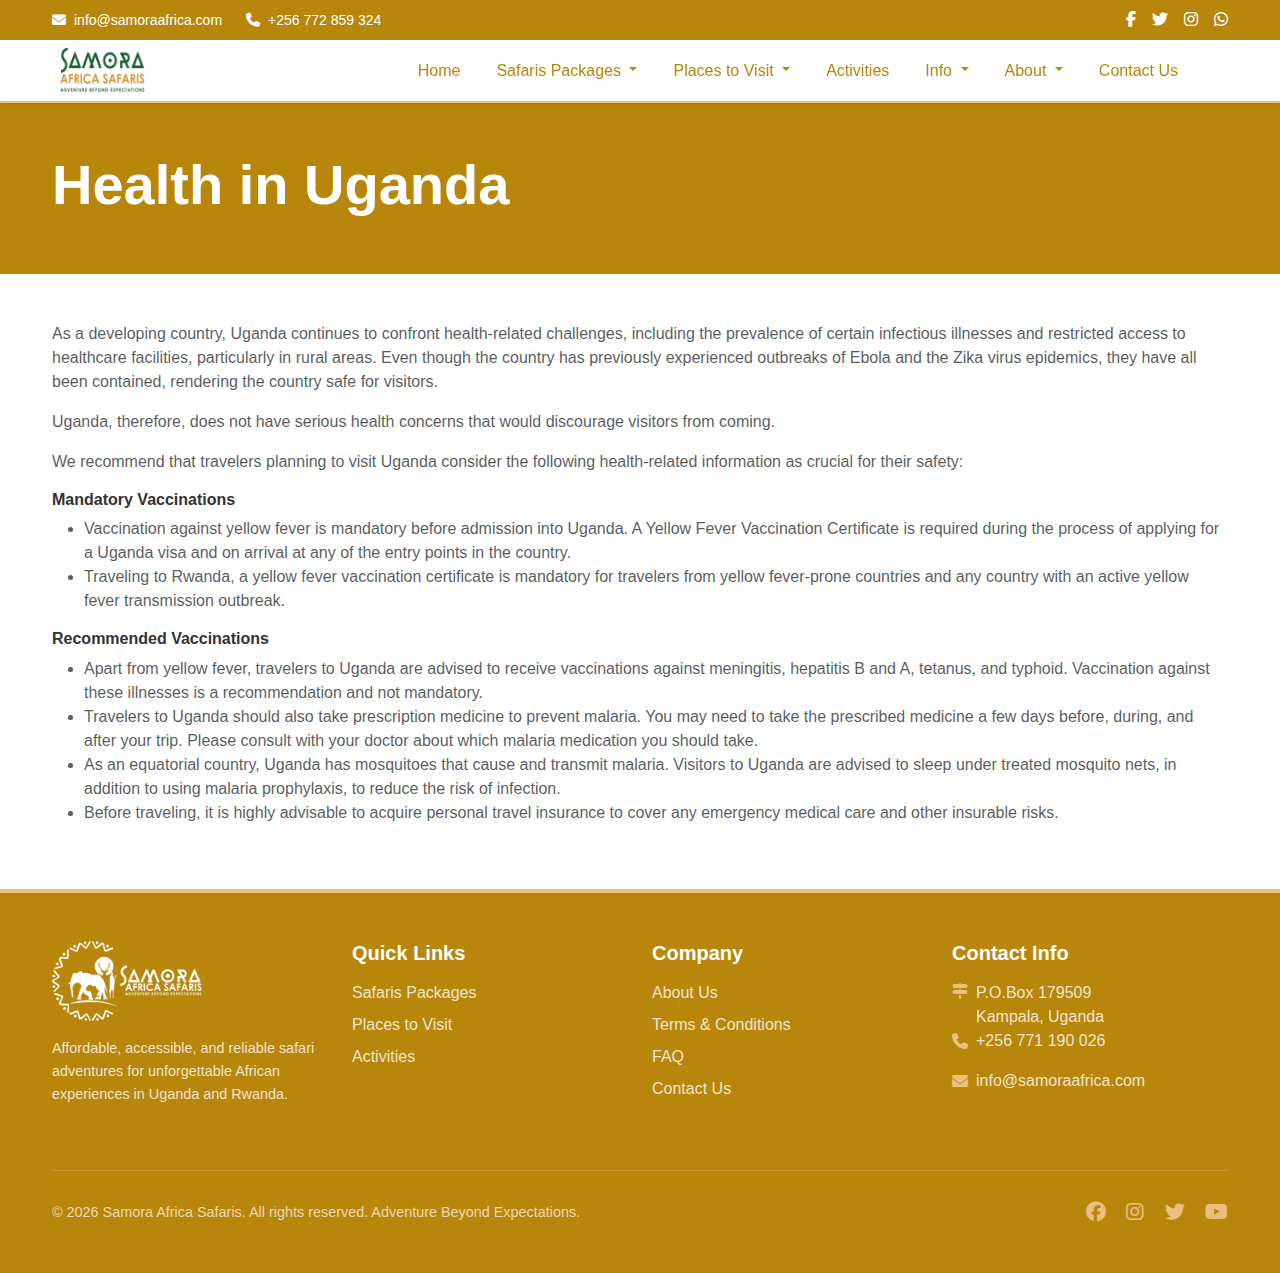
<file: health.html>
<!DOCTYPE html>
<html lang="en">
<head>
    <meta charset="UTF-8">
    <meta name="viewport" content="width=device-width, initial-scale=1.0">
    <title>About Us - Samora Africa Safaris</title>
    <link href="https://cdn.jsdelivr.net/npm/bootstrap@5.3.0/dist/css/bootstrap.min.css" rel="stylesheet">
    <link rel="stylesheet" href="https://cdnjs.cloudflare.com/ajax/libs/font-awesome/6.4.0/css/all.min.css">
    <link rel="stylesheet" href="css/style.css">
</head>
<body>
    <!-- Top Bar -->
    <div class="top-bar py-2">
        <div class="container">
            <div class="row align-items-center">
                <div class="col-md-6">
                    <div class="d-flex align-items-center gap-4">
                        <a href="mailto:info@samoraafrica.com" class="text-white text-decoration-none small">
                            <i class="fas fa-envelope me-2"></i>info@samoraafrica.com
                        </a>
                        <a href="tel:+256772859324" class="text-white text-decoration-none small">
                            <i class="fas fa-phone me-2"></i>+256 772 859 324
                        </a>
                    </div>
                </div>
                <div class="col-md-6 text-end d-none d-md-block">
                    <div class="d-flex align-items-center justify-content-end gap-3">
                        <a href="https://facebook.com" target="_blank" rel="noopener" class="text-white" title="Facebook"><i class="fab fa-facebook-f"></i></a>
                        <a href="https://twitter.com" target="_blank" rel="noopener" class="text-white" title="Twitter"><i class="fab fa-twitter"></i></a>
                        <a href="https://instagram.com" target="_blank" rel="noopener" class="text-white" title="Instagram"><i class="fab fa-instagram"></i></a>
                        <a href="https://wa.me/256772859324" target="_blank" rel="noopener" class="text-white" title="WhatsApp"><i class="fab fa-whatsapp"></i></a>
                    </div>
                </div>
            </div>
        </div>
    </div>

    <!-- Navbar -->
    <nav class="navbar navbar-expand-lg navbar-light sticky-top shadow-sm">
        <div class="container-fluid">
            <a class="navbar-brand" href="index.html">
                <img src="images/logo/samora-africa-logo.png" alt="Samora Africa Safaris" style="height: 45px;">
            </a>
            <button class="navbar-toggler" type="button" data-bs-toggle="collapse" data-bs-target="#navbarNav">
                <span class="navbar-toggler-icon"></span>
            </button>
            <div class="collapse navbar-collapse" id="navbarNav">
                <ul class="navbar-nav ms-auto me-4">
                    <li class="nav-item">
                        <a class="nav-link active" href="index.html">Home</a>
                    </li>
                    <li class="nav-item dropdown">
                        <a class="nav-link dropdown-toggle" href="#" id="safarisDropdown" role="button" data-bs-toggle="dropdown">
                            Safaris Packages
                        </a>
                        <ul class="dropdown-menu" aria-labelledby="safarisDropdown">
                            <li><a class="dropdown-item" href="safaris.html?country=uganda">Uganda</a></li>
                            <li><a class="dropdown-item" href="safaris.html?country=rwanda">Rwanda</a></li>
                            <li><a class="dropdown-item" href="safaris.html?country=combined">Combined</a></li>
                        </ul>
                    </li>
                    <li class="nav-item dropdown">
                        <a class="nav-link dropdown-toggle" href="#" id="placesDropdown" role="button" data-bs-toggle="dropdown">
                            Places to Visit
                        </a>
                        <ul class="dropdown-menu" aria-labelledby="placesDropdown">
                            <li><h6 class="dropdown-header">Uganda</h6></li>
                            <li><a class="dropdown-item" href="places.html#uganda">Explore Uganda</a></li>
                            <li><hr class="dropdown-divider"></li>
                            <li><h6 class="dropdown-header">Rwanda</h6></li>
                            <li><a class="dropdown-item" href="places.html#rwanda">Explore Rwanda</a></li>
                        </ul>
                    </li>
                    <li class="nav-item">
                        <a class="nav-link" href="info.html">Activities</a>
                    </li>
                    <li class="nav-item dropdown">
                        <a class="nav-link dropdown-toggle" href="#" id="infoDropdown" role="button" data-bs-toggle="dropdown">
                            Info
                        </a>
                        <ul class="dropdown-menu" aria-labelledby="infoDropdown">
                            <li><a class="dropdown-item" href="uganda.html">Uganda</a></li>
                            <li><a class="dropdown-item" href="visa.html">Visa Info</a></li>
                            <li><a class="dropdown-item" href="health.html">Health</a></li>
                            <li><a class="dropdown-item" href="safety.html">Safety</a></li>
                            <li><a class="dropdown-item" href="climate.html">Uganda's Climate</a></li>
                        </ul>
                    </li>
                    <li class="nav-item dropdown">
                        <a class="nav-link dropdown-toggle" href="#" id="aboutDropdown" role="button" data-bs-toggle="dropdown">
                            About
                        </a>
                        <ul class="dropdown-menu" aria-labelledby="aboutDropdown">
                            <li><a class="dropdown-item" href="about.html#company">Company</a></li>
                            <li><a class="dropdown-item" href="about.html#team">Our Team</a></li>
                            <li><a class="dropdown-item" href="about.html#why">Why Choose Us</a></li>
                        </ul>
                    </li>
                    <li class="nav-item">
                        <a class="nav-link" href="contact.html">Contact Us</a>
                    </li>
                </ul>
            </div>
        </div>
    </nav>

    <!-- Page Header -->
    <div class="bg-success text-white py-5">
        <div class="container">
            <h1 class="display-4 fw-bold">Health in Uganda</h1>
        </div>
    </div>

    <!-- Company Section -->
    <section id="company" class="py-5">
        <div class="container">
            <div class="row align-items-center">
                <div class="col-md-12">
                    <!-- <h2 class="h1 fw-bold mb-3 text-success">Samora Africa Safaris</h2> -->
                    <p class="text-muted mb-3">
                        As a developing country, Uganda continues to confront health-related challenges, including the
prevalence of certain infectious illnesses and restricted access to healthcare facilities,
particularly in rural areas. Even though the country has previously experienced outbreaks of
Ebola and the Zika virus epidemics, they have all been contained, rendering the country safe for
visitors.
                    </p>
                    <p class="text-muted mb-3">
                        Uganda, therefore, does not have serious health concerns that would discourage visitors from
coming.
                    </p>
                    <p class="text-muted mb-3">
                        We recommend that travelers planning to visit Uganda consider the following health-related
information as crucial for their safety:
                    </p>

                    <div class="card-body">
                        <h6 class="fw-bold mb-2">Mandatory Vaccinations</h6>
                        <ul class="text-muted">
                            <li>
                                Vaccination against yellow fever is mandatory before admission into Uganda. A Yellow
Fever Vaccination Certificate is required during the process of applying for a Uganda
visa and on arrival at any of the entry points in the country.
                            </li>
                            <li>
                                Traveling to Rwanda, a yellow fever vaccination certificate is mandatory for travelers
                                from yellow fever-prone countries and any country with an active yellow fever
                                transmission outbreak.
                            </li>
                        </ul>

                        <h6 class="fw-bold mb-2 mt-3">Recommended Vaccinations</h6>
                        <ul class="text-muted">
                            <li>
                                Apart from yellow fever, travelers to Uganda are advised to receive vaccinations against
meningitis, hepatitis B and A, tetanus, and typhoid. Vaccination against these illnesses is
a recommendation and not mandatory.
                            </li>
                            <li>
                                Travelers to Uganda should also take prescription medicine to prevent malaria. You may
need to take the prescribed medicine a few days before, during, and after your trip.
Please consult with your doctor about which malaria medication you should take.
                            </li>
                            <li>
                                As an equatorial country, Uganda has mosquitoes that cause and transmit malaria.
Visitors to Uganda are advised to sleep under treated mosquito nets, in addition to using
malaria prophylaxis, to reduce the risk of infection.
                            </li>
                            <li>
                                Before traveling, it is highly advisable to acquire personal travel insurance to cover any
emergency medical care and other insurable risks.
                            </li>
                        </ul>
                    </div>
                </div>
            </div>
        </div>
    </section>

    <!-- Footer -->
    <footer class="text-light py-5" style="background: #B8860B;">
        <div class="container">
            <div class="row mb-5">
                <!-- Column 1: Brand & Description -->
                <div class="col-lg-3 col-md-6 mb-4 mb-lg-0">
                    <div class="mb-3">
                        <img src="images/logo/logo-stacked-white.png" alt="Samora Africa Safaris" style="height: 80px;">
                    </div>
                    <p style="font-size: 0.9rem; line-height: 1.6; color: rgba(255,255,255,0.8);">
                        Affordable, accessible, and reliable safari adventures for unforgettable African experiences in Uganda and Rwanda.
                    </p>
                </div>

                <!-- Column 2: Quick Links -->
                <div class="col-lg-3 col-md-6 mb-4 mb-lg-0">
                    <h5 class="fw-bold mb-3 text-white">Quick Links</h5>
                    <ul class="list-unstyled">
                        <li class="mb-2"><a href="safaris.html" class="text-decoration-none" style="color: rgba(255,255,255,0.8); transition: color 0.3s;">Safaris Packages</a></li>
                        <li class="mb-2"><a href="places.html" class="text-decoration-none" style="color: rgba(255,255,255,0.8); transition: color 0.3s;">Places to Visit</a></li>
                        <li class="mb-2"><a href="info.html" class="text-decoration-none" style="color: rgba(255,255,255,0.8); transition: color 0.3s;">Activities</a></li>
                    </ul>
                </div>

                <!-- Column 3: Company -->
                <div class="col-lg-3 col-md-6 mb-4 mb-md-0">
                    <h5 class="fw-bold mb-3 text-white">Company</h5>
                    <ul class="list-unstyled">
                        <li class="mb-2"><a href="about.html" class="text-decoration-none" style="color: rgba(255,255,255,0.8); transition: color 0.3s;">About Us</a></li>
                        <li class="mb-2"><a href="about.html" class="text-decoration-none" style="color: rgba(255,255,255,0.8); transition: color 0.3s;">Terms & Conditions</a></li>
                        <li class="mb-2"><a href="faq.html" class="text-decoration-none" style="color: rgba(255,255,255,0.8); transition: color 0.3s;">FAQ</a></li>
                        <li><a href="contact.html" class="text-decoration-none" style="color: rgba(255,255,255,0.8); transition: color 0.3s;">Contact Us</a></li>
                    </ul>
                </div>

                <!-- Column 4: Contact Info -->
                <div class="col-lg-3 col-md-6">
                    <h5 class="fw-bold mb-3 text-white">Contact Info</h5>
                    <div class="d-flex align-items-start">
                        <i class="fas fa-signs-post me-2" style="color: #EBBF80; margin-top: 2px;"></i>
                        <span style="color: rgba(255,255,255,0.8);">P.O.Box 179509 <br>Kampala, Uganda</span>
                    </div>
                    <div class="mb-3">
                        <a href="tel:+256701234567" class="text-decoration-none d-flex align-items-center mb-2">
                            <i class="fas fa-phone me-2" style="color: #EBBF80;"></i>
                            <span style="color: rgba(255,255,255,0.8);">+256 771 190 026</span>
                        </a>
                    </div>
                    <div class="mb-3">
                        <a href="mailto:info@samoraafrica.com" class="text-decoration-none d-flex align-items-center mb-2">
                            <i class="fas fa-envelope me-2" style="color: #EBBF80;"></i>
                            <span style="color: rgba(255,255,255,0.8);">info@samoraafrica.com</span>
                        </a>
                    </div>
                </div>
            </div>

            <!-- Footer Bottom -->
            <div style="border-top: 1px solid rgba(235, 191, 128, 0.3); padding-top: 30px;">
                <div class="row align-items-center">
                    <div class="col-md-6">
                        <p class="mb-0" style="font-size: 0.9rem; color: rgba(255,255,255,0.7);">© 2026 Samora Africa Safaris. All rights reserved. Adventure Beyond Expectations.</p>
                    </div>
                    <div class="col-md-6 text-md-end mt-3 mt-md-0">
                        <a href="#" class="social-link me-3 text-decoration-none" style="color: #EBBF80;"><i class="fab fa-facebook fa-lg"></i></a>
                        <a href="#" class="social-link me-3 text-decoration-none" style="color: #EBBF80;"><i class="fab fa-instagram fa-lg"></i></a>
                        <a href="#" class="social-link me-3 text-decoration-none" style="color: #EBBF80;"><i class="fab fa-twitter fa-lg"></i></a>
                        <a href="#" class="social-link text-decoration-none" style="color: #EBBF80;"><i class="fab fa-youtube fa-lg"></i></a>
                    </div>
                </div>
            </div>
        </div>
    </footer>

    <script src="https://cdn.jsdelivr.net/npm/bootstrap@5.3.0/dist/js/bootstrap.bundle.min.js"></script>
    <script src="js/script.js"></script>
</body>
</html>
</file>
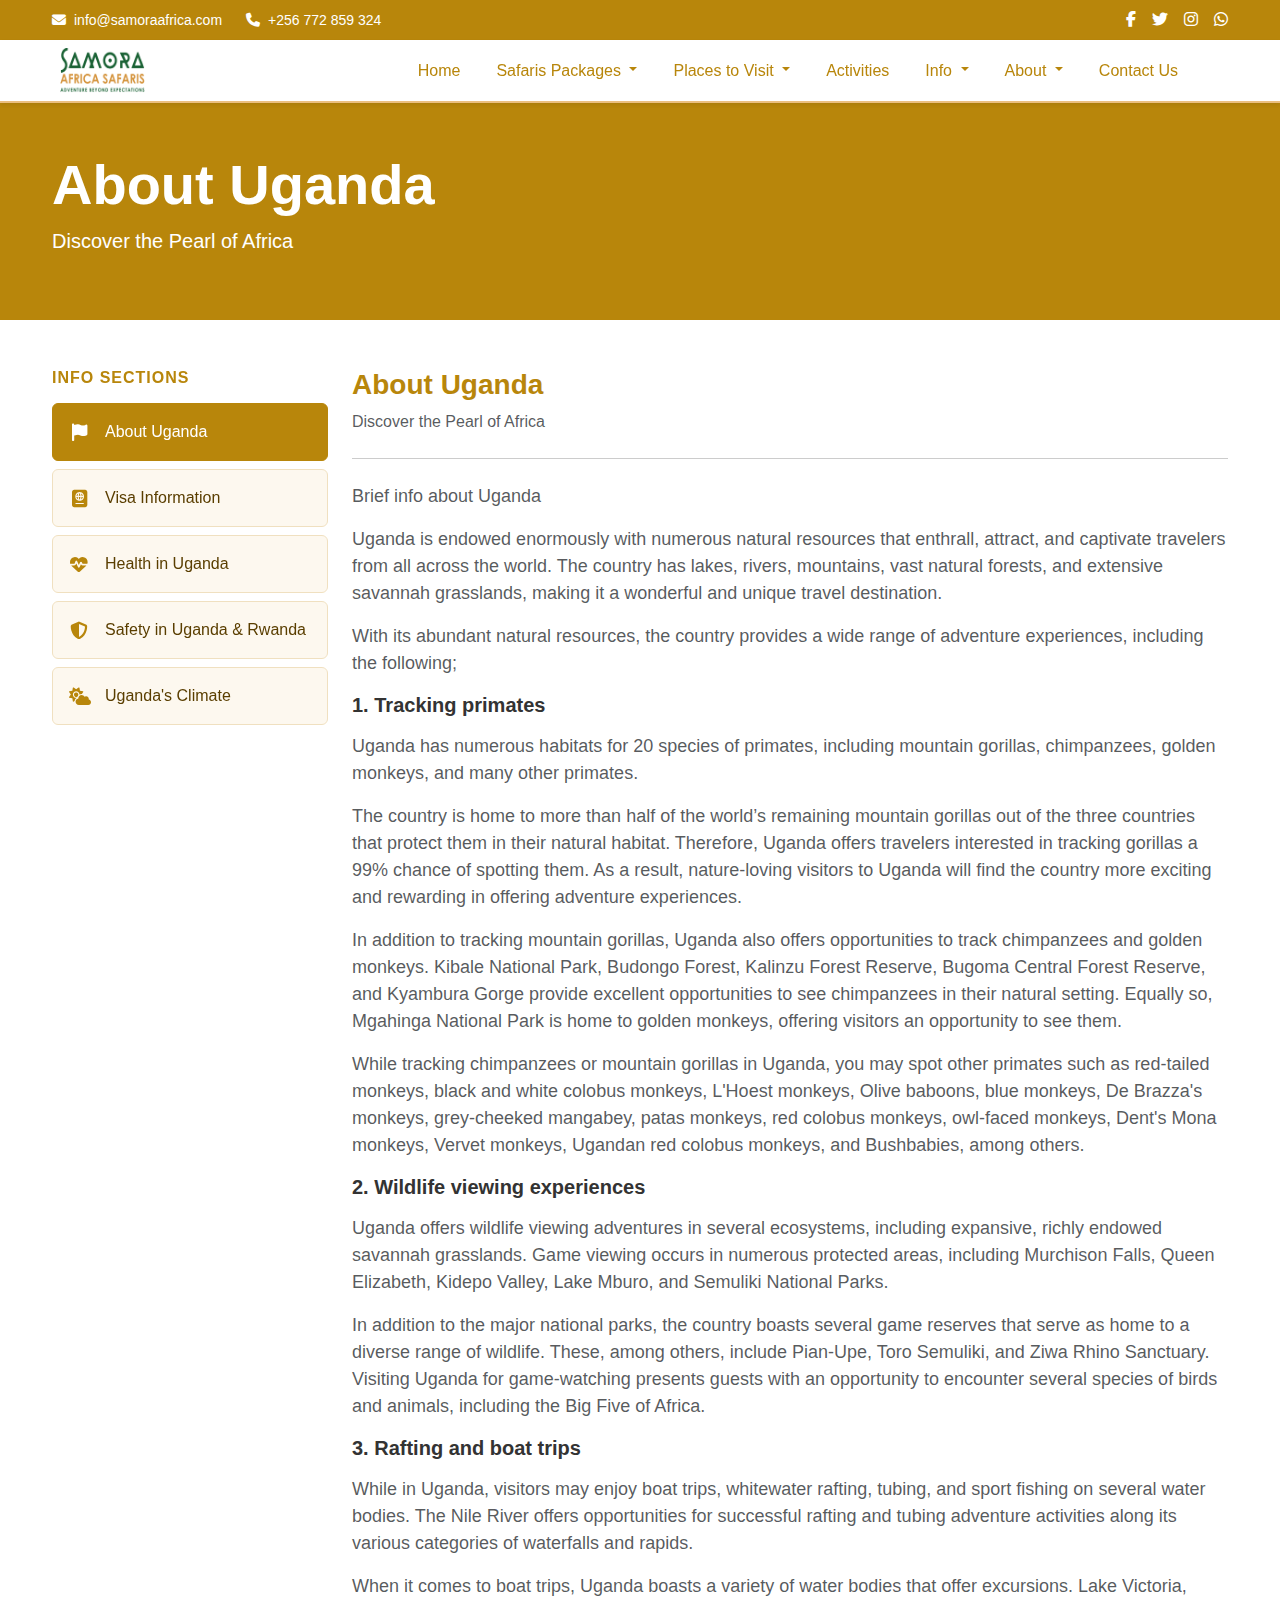
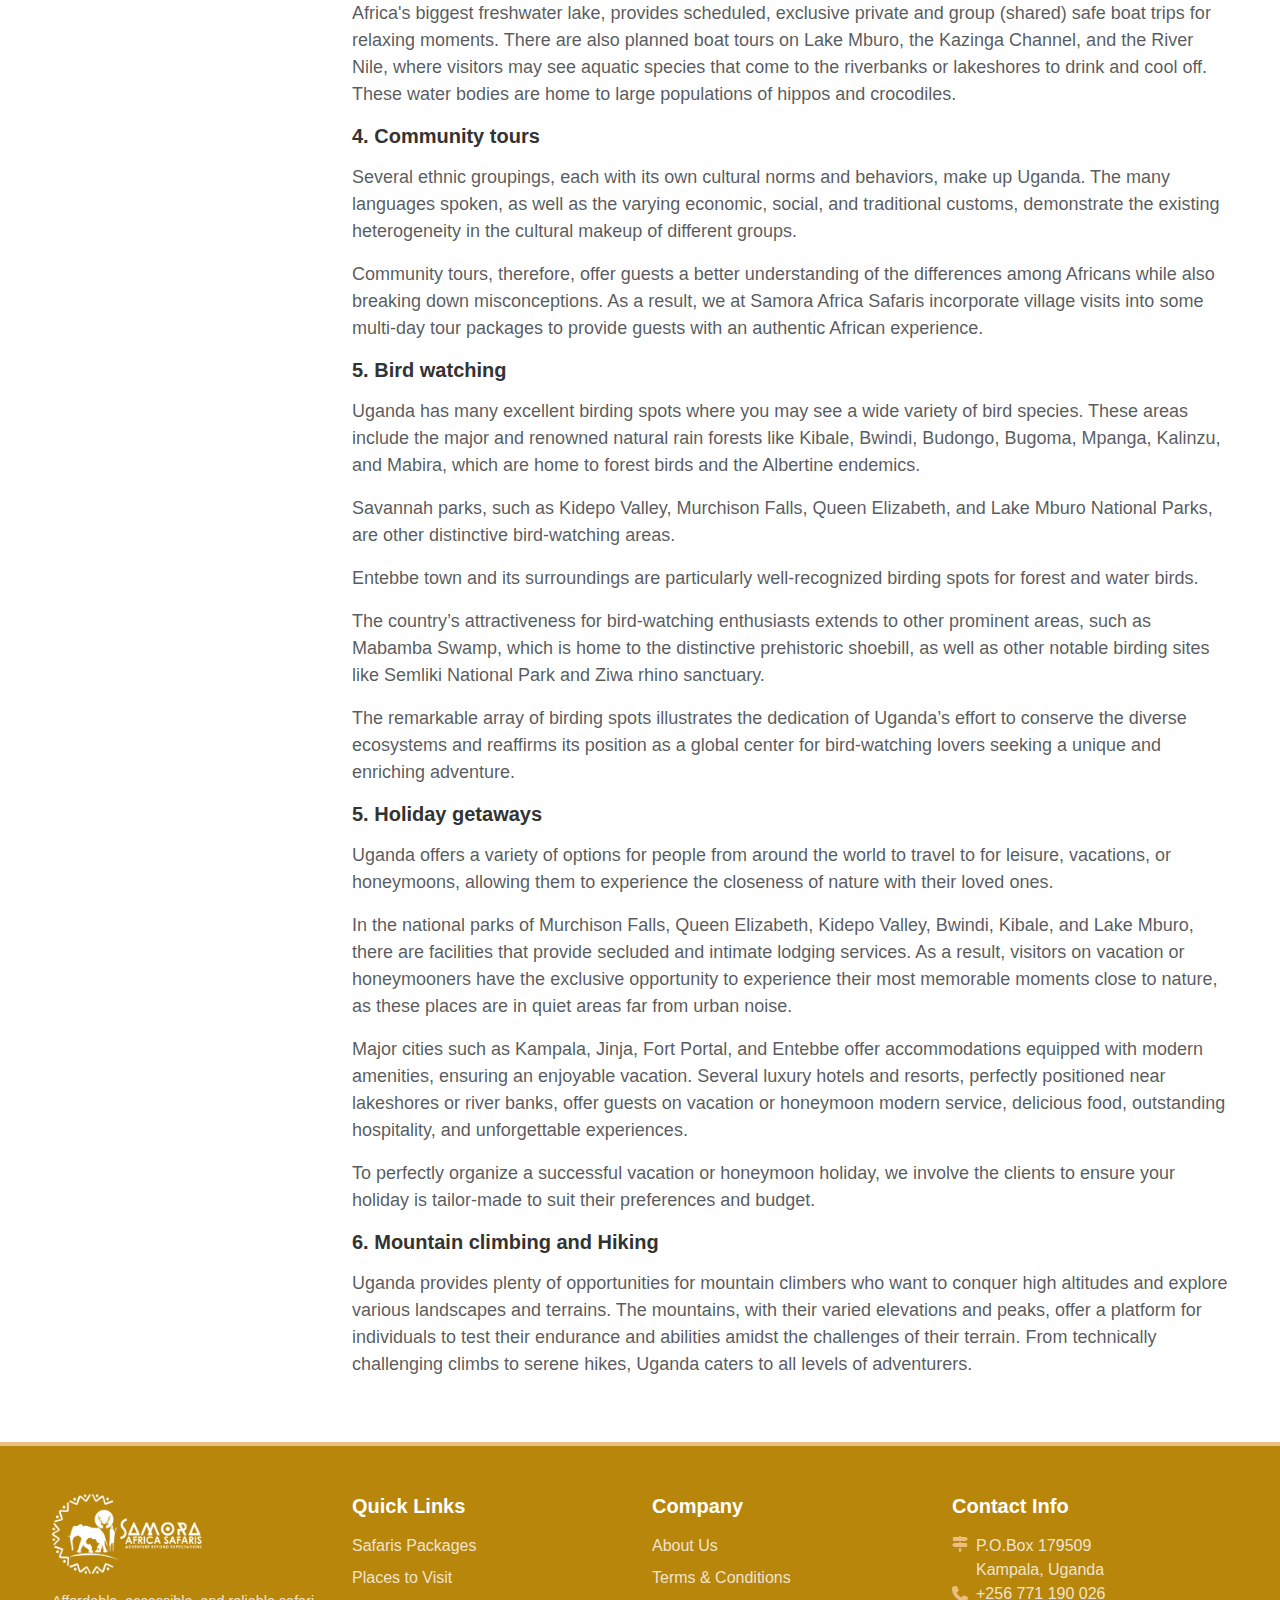
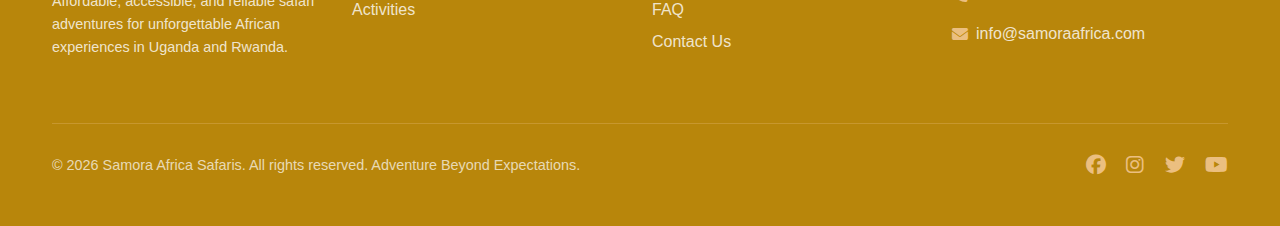
<file: travel-info.html>
<!DOCTYPE html>
<html lang="en">
<head>
    <meta charset="UTF-8">
    <meta name="viewport" content="width=device-width, initial-scale=1.0">
    <title>Travel Info - Samora Africa Safaris</title>
    <link href="https://cdn.jsdelivr.net/npm/bootstrap@5.3.0/dist/css/bootstrap.min.css" rel="stylesheet">
    <link rel="stylesheet" href="https://cdnjs.cloudflare.com/ajax/libs/font-awesome/6.4.0/css/all.min.css">
    <link rel="stylesheet" href="css/style.css">
</head>
<body>
    <!-- Top Bar -->
    <div class="top-bar py-2">
        <div class="container">
            <div class="row align-items-center">
                <div class="col-md-6">
                    <div class="d-flex align-items-center gap-4">
                        <a href="mailto:info@samoraafrica.com" class="text-white text-decoration-none small">
                            <i class="fas fa-envelope me-2"></i>info@samoraafrica.com
                        </a>
                        <a href="tel:+256772859324" class="text-white text-decoration-none small">
                            <i class="fas fa-phone me-2"></i>+256 772 859 324
                        </a>
                    </div>
                </div>
                <div class="col-md-6 text-end d-none d-md-block">
                    <div class="d-flex align-items-center justify-content-end gap-3">
                        <a href="https://facebook.com" target="_blank" rel="noopener" class="text-white" title="Facebook"><i class="fab fa-facebook-f"></i></a>
                        <a href="https://twitter.com" target="_blank" rel="noopener" class="text-white" title="Twitter"><i class="fab fa-twitter"></i></a>
                        <a href="https://instagram.com" target="_blank" rel="noopener" class="text-white" title="Instagram"><i class="fab fa-instagram"></i></a>
                        <a href="https://wa.me/256772859324" target="_blank" rel="noopener" class="text-white" title="WhatsApp"><i class="fab fa-whatsapp"></i></a>
                    </div>
                </div>
            </div>
        </div>
    </div>

    <!-- Navbar -->
    <nav class="navbar navbar-expand-lg navbar-light sticky-top shadow-sm">
        <div class="container-fluid">
            <a class="navbar-brand" href="index.html">
                <img src="images/logo/samora-africa-logo.png" alt="Samora Africa Safaris" style="height: 45px;">
            </a>
            <button class="navbar-toggler" type="button" data-bs-toggle="collapse" data-bs-target="#navbarNav">
                <span class="navbar-toggler-icon"></span>
            </button>
            <div class="collapse navbar-collapse" id="navbarNav">
                <ul class="navbar-nav ms-auto me-4">
                    <li class="nav-item">
                        <a class="nav-link" href="index.html">Home</a>
                    </li>
                    <li class="nav-item dropdown">
                        <a class="nav-link dropdown-toggle" href="#" id="safarisDropdown" role="button" data-bs-toggle="dropdown">
                            Safaris Packages
                        </a>
                        <ul class="dropdown-menu" aria-labelledby="safarisDropdown">
                            <li><a class="dropdown-item" href="safaris.html">All Safaris</a></li>
                            <li><a class="dropdown-item" href="safaris.html?country=uganda">Uganda</a></li>
                            <li><a class="dropdown-item" href="safaris.html?country=rwanda">Rwanda</a></li>
                            <li><a class="dropdown-item" href="safaris.html?country=combined">Combined</a></li>
                        </ul>
                    </li>
                    <li class="nav-item dropdown">
                        <a class="nav-link dropdown-toggle" href="#" id="placesDropdown" role="button" data-bs-toggle="dropdown">
                            Places to Visit
                        </a>
                        <ul class="dropdown-menu" aria-labelledby="placesDropdown">
                            <li><h6 class="dropdown-header">Uganda</h6></li>
                            <li><a class="dropdown-item" href="places.html#uganda">Explore Uganda</a></li>
                            <li><hr class="dropdown-divider"></li>
                            <li><h6 class="dropdown-header">Rwanda</h6></li>
                            <li><a class="dropdown-item" href="places.html#rwanda">Explore Rwanda</a></li>
                        </ul>
                    </li>
                    <li class="nav-item">
                        <a class="nav-link" href="activities.html">Activities</a>
                    </li>
                    <li class="nav-item dropdown">
                        <a class="nav-link dropdown-toggle active" href="#" id="infoDropdown" role="button" data-bs-toggle="dropdown">
                            Info
                        </a>
                        <ul class="dropdown-menu" aria-labelledby="infoDropdown">
                            <li><a class="dropdown-item" href="travel-info.html?page=uganda">Uganda</a></li>
                            <li><a class="dropdown-item" href="travel-info.html?page=visa">Visa Info</a></li>
                            <li><a class="dropdown-item" href="travel-info.html?page=health">Health</a></li>
                            <li><a class="dropdown-item" href="travel-info.html?page=safety">Safety</a></li>
                            <li><a class="dropdown-item" href="travel-info.html?page=climate">Uganda's Climate</a></li>
                        </ul>
                    </li>
                    <li class="nav-item dropdown">
                        <a class="nav-link dropdown-toggle" href="#" id="aboutDropdown" role="button" data-bs-toggle="dropdown">
                            About
                        </a>
                        <ul class="dropdown-menu" aria-labelledby="aboutDropdown">
                            <li><a class="dropdown-item" href="about.html#company">Company</a></li>
                            <li><a class="dropdown-item" href="about.html#team">Our Team</a></li>
                            <li><a class="dropdown-item" href="about.html#why">Why Choose Us</a></li>
                        </ul>
                    </li>
                    <li class="nav-item">
                        <a class="nav-link" href="contact.html">Contact Us</a>
                    </li>
                </ul>
            </div>
        </div>
    </nav>

        <!-- Page Header -->
    <div class="bg-success text-white py-5">
        <div class="container">
            <h1 class="display-4 fw-bold" id="pageTitle">Travel Information</h1>
            <p class="fs-5" id="pageSubtitle">Essential travel guides for Uganda and Rwanda</p>
        </div>
    </div>

    <style>
        .info-nav-link {
            color: #5a3e00;
            background: #fdf8ef;
            border: 1px solid #f0e0c0;
            transition: all 0.3s;
            font-weight: 500;
        }
        .info-nav-link:hover {
            background: #EBBF80;
            color: #333;
        }
        .info-nav-link.active {
            background: #B8860B;
            color: #fff !important;
            border-color: #B8860B;
        }
        .info-nav-link.active span,
        .info-nav-link.active i {
            color: #fff !important;
        }
        .info-nav-link i {
            color: #B8860B;
            font-size: 1.1rem;
        }
    </style>

    <!-- Main Content with Sidebar -->
    <section class="py-5">
        <div class="container">
            <div class="row">
                <!-- Sidebar Navigation -->
                <div class="col-lg-3 mb-4">
                    <div class="sticky-top" style="top: 90px;">
                        <h6 class="fw-bold text-uppercase mb-3" style="color: #B8860B; letter-spacing: 1px;">Info Sections</h6>
                        <a href="?page=uganda" class="info-nav-link d-flex align-items-center text-decoration-none p-3 rounded mb-2 active" data-page="uganda" onclick="switchInfoPage('uganda'); return false;">
                            <i class="fas fa-flag me-3" style="width: 20px; text-align: center;"></i>
                            <span>About Uganda</span>
                        </a>
                        <a href="?page=visa" class="info-nav-link d-flex align-items-center text-decoration-none p-3 rounded mb-2" data-page="visa" onclick="switchInfoPage('visa'); return false;">
                            <i class="fas fa-passport me-3" style="width: 20px; text-align: center;"></i>
                            <span>Visa Information</span>
                        </a>
                        <a href="?page=health" class="info-nav-link d-flex align-items-center text-decoration-none p-3 rounded mb-2" data-page="health" onclick="switchInfoPage('health'); return false;">
                            <i class="fas fa-heartbeat me-3" style="width: 20px; text-align: center;"></i>
                            <span>Health in Uganda</span>
                        </a>
                        <a href="?page=safety" class="info-nav-link d-flex align-items-center text-decoration-none p-3 rounded mb-2" data-page="safety" onclick="switchInfoPage('safety'); return false;">
                            <i class="fas fa-shield-alt me-3" style="width: 20px; text-align: center;"></i>
                            <span>Safety in Uganda & Rwanda</span>
                        </a>
                        <a href="?page=climate" class="info-nav-link d-flex align-items-center text-decoration-none p-3 rounded mb-2" data-page="climate" onclick="switchInfoPage('climate'); return false;">
                            <i class="fas fa-cloud-sun me-3" style="width: 20px; text-align: center;"></i>
                            <span>Uganda's Climate</span>
                        </a>

                    </div>
                </div>

                <!-- Content Area -->
                <div class="col-lg-9">
                    <!-- About Uganda -->
                    <div id="info-uganda" class="info-content" style="display: block;">
                        <h3 class="fw-bold mb-2" style="color: #B8860B;">About Uganda</h3>
                        <p class="text-muted mb-4">Discover the Pearl of Africa</p>
                        <hr class="mb-4">
                        <div class="text-samora">
                            <p class="text-muted">Brief info about Uganda</p>
<p class="text-muted">Uganda is endowed enormously with numerous natural resources that enthrall, attract, and captivate travelers from all across the world. The country has lakes, rivers, mountains, vast natural forests, and extensive savannah grasslands, making it a wonderful and unique travel destination.</p>
<p class="text-muted">With its abundant natural resources, the country provides a wide range of adventure experiences, including the following;</p>
<h5 class="fw-bold mb-3">1. Tracking primates</h5>
<p class="text-muted">Uganda has numerous habitats for 20 species of primates, including mountain gorillas, chimpanzees, golden monkeys, and many other primates.</p>
<p class="text-muted">The country is home to more than half of the world’s remaining mountain gorillas out of the three countries that protect them in their natural habitat. Therefore, Uganda offers travelers interested in tracking gorillas a 99% chance of spotting them. As a result, nature-loving visitors to Uganda will find the country more exciting and rewarding in offering adventure experiences.</p>
<p class="text-muted">In addition to tracking mountain gorillas, Uganda also offers opportunities to track chimpanzees and golden monkeys. Kibale National Park, Budongo Forest, Kalinzu Forest Reserve, Bugoma Central Forest Reserve, and Kyambura Gorge provide excellent opportunities to see chimpanzees in their natural setting. Equally so, Mgahinga National Park is home to golden monkeys, offering visitors an opportunity to see them.</p>
<p class="text-muted">While tracking chimpanzees or mountain gorillas in Uganda, you may spot other primates such as red-tailed monkeys, black and white colobus monkeys, L&#x27;Hoest monkeys, Olive baboons, blue monkeys, De Brazza&#x27;s monkeys, grey-cheeked mangabey, patas monkeys, red colobus monkeys, owl-faced monkeys, Dent&#x27;s Mona monkeys, Vervet monkeys, Ugandan red colobus monkeys, and Bushbabies, among others.</p>
<h5 class="fw-bold mb-3">2. Wildlife viewing experiences</h5>
<p class="text-muted">Uganda offers wildlife viewing adventures in several ecosystems, including expansive, richly endowed savannah grasslands. Game viewing occurs in numerous protected areas, including Murchison Falls, Queen Elizabeth, Kidepo Valley, Lake Mburo, and Semuliki National Parks.</p>
<p class="text-muted">In addition to the major national parks, the country boasts several game reserves that serve as home to a diverse range of wildlife. These, among others, include Pian-Upe, Toro Semuliki, and Ziwa Rhino Sanctuary. Visiting Uganda for game-watching presents guests with an opportunity to encounter several species of birds and animals, including the Big Five of Africa.</p>
<h5 class="fw-bold mb-3">3. Rafting and boat trips</h5>
<p class="text-muted">While in Uganda, visitors may enjoy boat trips, whitewater rafting, tubing, and sport fishing on several water bodies. The Nile River offers opportunities for successful rafting and tubing adventure activities along its various categories of waterfalls and rapids.</p>
<p class="text-muted">When it comes to boat trips, Uganda boasts a variety of water bodies that offer excursions. Lake Victoria, Africa&#x27;s biggest freshwater lake, provides scheduled, exclusive private and group (shared) safe boat trips for relaxing moments. There are also planned boat tours on Lake Mburo, the Kazinga Channel, and the River Nile, where visitors may see aquatic species that come to the riverbanks or lakeshores to drink and cool off. These water bodies are home to large populations of hippos and crocodiles.</p>
<h5 class="fw-bold mb-3">4. Community tours</h5>
<p class="text-muted">Several ethnic groupings, each with its own cultural norms and behaviors, make up Uganda. The many languages spoken, as well as the varying economic, social, and traditional customs, demonstrate the existing heterogeneity in the cultural makeup of different groups.</p>
<p class="text-muted">Community tours, therefore, offer guests a better understanding of the differences among Africans while also breaking down misconceptions. As a result, we at Samora Africa Safaris incorporate village visits into some multi-day tour packages to provide guests with an authentic African experience.</p>
<h5 class="fw-bold mb-3">5. Bird watching</h5>
<p class="text-muted">Uganda has many excellent birding spots where you may see a wide variety of bird species. These areas include the major and renowned natural rain forests like Kibale, Bwindi, Budongo, Bugoma, Mpanga, Kalinzu, and Mabira, which are home to forest birds and the Albertine endemics.</p>
<p class="text-muted">Savannah parks, such as Kidepo Valley, Murchison Falls, Queen Elizabeth, and Lake Mburo National Parks, are other distinctive bird-watching areas.</p>
<p class="text-muted">Entebbe town and its surroundings are particularly well-recognized birding spots for forest and water birds.</p>
<p class="text-muted">The country’s attractiveness for bird-watching enthusiasts extends to other prominent areas, such as Mabamba Swamp, which is home to the distinctive prehistoric shoebill, as well as other notable birding sites like Semliki National Park and Ziwa rhino sanctuary.</p>
<p class="text-muted">The remarkable array of birding spots illustrates the dedication of Uganda’s effort to conserve the diverse ecosystems and reaffirms its position as a global center for bird-watching lovers seeking a unique and enriching adventure.</p>
<h5 class="fw-bold mb-3">5. Holiday getaways</h5>
<p class="text-muted">Uganda offers a variety of options for people from around the world to travel to for leisure, vacations, or honeymoons, allowing them to experience the closeness of nature with their loved ones.</p>
<p class="text-muted">In the national parks of Murchison Falls, Queen Elizabeth, Kidepo Valley, Bwindi, Kibale, and Lake Mburo, there are facilities that provide secluded and intimate lodging services. As a result, visitors on vacation or honeymooners have the exclusive opportunity to experience their most memorable moments close to nature, as these places are in quiet areas far from urban noise.</p>
<p class="text-muted">Major cities such as Kampala, Jinja, Fort Portal, and Entebbe offer accommodations equipped with modern amenities, ensuring an enjoyable vacation. Several luxury hotels and resorts, perfectly positioned near lakeshores or river banks, offer guests on vacation or honeymoon modern service, delicious food, outstanding hospitality, and unforgettable experiences.</p>
<p class="text-muted">To perfectly organize a successful vacation or honeymoon holiday, we involve the clients to ensure your holiday is tailor-made to suit their preferences and budget.</p>
<h5 class="fw-bold mb-3">6. Mountain climbing and Hiking</h5>
<p class="text-muted">Uganda provides plenty of opportunities for mountain climbers who want to conquer high altitudes and explore various landscapes and terrains. The mountains, with their varied elevations and peaks, offer a platform for individuals to test their endurance and abilities amidst the challenges of their terrain. From technically challenging climbs to serene hikes, Uganda caters to all levels of adventurers.</p>
                        </div>
                    </div>
                    <!-- Visa Information -->
                    <div id="info-visa" class="info-content" style="display: none;">
                        <h3 class="fw-bold mb-2" style="color: #B8860B;">Visa Information</h3>
                        <p class="text-muted mb-4">Entry requirements for Uganda and Rwanda</p>
                        <hr class="mb-4">
                        <div class="text-samora">
                            <h5 class="fw-bold mb-3">1. ACQUIRING UGANDAN VISA</h5>
<p class="text-muted">Single entry/ Tourist Visa</p>
<p class="text-muted">All persons planning to travel to Uganda from non-visa-exempt countries for tourism, holidays, business, or seeking medical care must apply for and obtain a visa.</p>
<p class="text-muted">The Ministry of Internal Affairs, through the Directorate of Citizenship and Immigration Control, issues the Ugandan visa, which you can obtain online by visiting this link.</p>
<p class="text-muted">We recommend applying for the Ugandan visa at least two months before the entry date, as the approval process typically takes three working days. Upon approval, the visa becomes valid for 90 days from the date of issue.</p>
<h5 class="fw-bold mb-3">Mandatory documents</h5>
<p class="text-muted">Application for a Ugandan visa requires applicants to submit mandatory documents; information about these documents is available at https://visas.immigration.go.ug/#/help/visa.</p>
<h5 class="fw-bold mb-3">East African Tourist Visa</h5>
<p class="text-muted">This multiple-entry visa is a joint tourist visa that allows travelers from any country to visit the three neighboring nations of Uganda, Rwanda and Kenya for tourism purposes.</p>
<p class="text-muted">Applicants for the East African Tourist Visa should note that entry into the region must begin with the country that issued the visa.</p>
<h5 class="fw-bold mb-3">Visa cost</h5>
<p class="text-muted">The East African Tourist Visa costs 100 USD, while the Uganda Ordinary/Tourist Single Entry Visa costs 50 USD. Please note that you must pay for visa applications online, subject to a 3% surcharge fee.</p>
<h5 class="fw-bold mb-3">Passport Validity</h5>
<p class="text-muted">An applicant for a Ugandan visa must possess a genuine passport with a minimum validity of at least 6 months from the intended entrance date into the country. The passport should have at least two blank visa pages for immigration stamps.</p>
<h5 class="fw-bold mb-3">2. ACQUIRING RWANDAN VISA</h5>
<p class="text-muted">Anyone planning to travel to Rwanda from visa-exempt countries must apply for an entry visa online or in person upon arrival. The Visa application services upon arrival are available at Kigali International Airport and all land borders, and this service is provided by the Directorate General of Immigration and Emigration (DGIE).</p>
<h5 class="fw-bold mb-3">Passport Validity</h5>
<p class="text-muted">To apply for a Rwandan visa, you must hold a valid passport with a minimum validity of six months from your intended entrance date into Rwanda. Your passport should have at least two blank visa pages for immigration stamps.</p>
<h5 class="fw-bold mb-3">Mandatory documents</h5>
<p class="text-muted">Applicants for a Rwandan visa are required to submit scanned copies of mandatory documents that include;</p>
<ul class="text-muted">
<li>The bio-data page of the passport in PDF format and should not exceed 500KB.</li>
<li>A valid yellow fever vaccination certificate is required for travelers from countries classified as yellow fever endemic zones or those experiencing active yellow fever outbreaks.</li>
<li>One recent passport-sized photograph with a white background, JPG/JPEG format, and file size of 500KB or less</li>
<li>An application letter in PDF format that does not exceed 500 KB</li>
</ul>
<h5 class="fw-bold mb-3">East African Tourist Visa</h5>
<p class="text-muted">This multiple-entry visa is a joint tourist visa that allows travelers from any country to visit the three neighboring nations of Rwanda, Uganda, and Kenya for tourism purposes.</p>
<p class="text-muted">Applicants for the East African Tourist Visa should note that entry into the region must begin with the country that issued the visa.</p>
<h5 class="fw-bold mb-3">Visa cost</h5>
<p class="text-muted">The East African Tourist Visa costs 100 USD, while the Rwandan Ordinary/Tourist Single Entry Visa costs 50 USD. Please note that you must pay for visa applications online, subject to a 3% surcharge fee.</p>
<p class="text-muted">Upon successful submission and payment through IremboGov, the Directorate General of Immigration and Emigration will send an email confirmation acknowledging receipt of your application. Visa processing typically requires 3-7 business days, after which you will receive notification of your application status via the same email address.</p>
                        </div>
                    </div>
                    <!-- Health in Uganda -->
                    <div id="info-health" class="info-content" style="display: none;">
                        <h3 class="fw-bold mb-2" style="color: #B8860B;">Health in Uganda</h3>
                        <p class="text-muted mb-4">Health advice for travelers</p>
                        <hr class="mb-4">
                        <div class="text-samora">
                            <p class="text-muted">Health in Uganda</p>
<p class="text-muted">As a developing country, Uganda continues to confront health-related challenges, including the prevalence of certain infectious illnesses and restricted access to healthcare facilities, particularly in rural areas. Even though the country has previously experienced outbreaks of Ebola and the Zika virus epidemics, they have all been contained, rendering the country safe for visitors.</p>
<p class="text-muted">Uganda, therefore, does not have serious health concerns that would discourage visitors from coming.</p>
<p class="text-muted">We recommend that travelers planning to visit Uganda consider the following health-related information as crucial for their safety:</p>
<h5 class="fw-bold mb-3">Mandatory Vaccinations</h5>
<ul class="text-muted">
<li>Vaccination against yellow fever is mandatory before admission into Uganda. A Yellow Fever Vaccination Certificate is required during the process of applying for a Uganda visa and on arrival at any of the entry points in the country.</li>
<li>Traveling to Rwanda, a yellow fever vaccination certificate is mandatory for travelers from yellow fever-prone countries and any country with an active yellow fever transmission outbreak.</li>
</ul>
<h5 class="fw-bold mb-3">Recommended Vaccinations</h5>
<ul class="text-muted">
<li>Apart from yellow fever, travelers to Uganda are advised to receive vaccinations against meningitis, hepatitis B and A, tetanus, and typhoid. Vaccination against these illnesses is a recommendation and not mandatory.</li>
<li>Travelers to Uganda should also take prescription medicine to prevent malaria. You may need to take the prescribed medicine a few days before, during, and after your trip. Please consult with your doctor about which malaria medication you should take.</li>
<li>As an equatorial country, Uganda has mosquitoes that cause and transmit malaria. Visitors to Uganda are advised to sleep under treated mosquito nets, in addition to using malaria prophylaxis, to reduce the risk of infection.</li>
<li>Before traveling, it is highly advisable to acquire personal travel insurance to cover any emergency medical care and other insurable risks.</li>
</ul>
                        </div>
                    </div>
                    <!-- Safety in Uganda & Rwanda -->
                    <div id="info-safety" class="info-content" style="display: none;">
                        <h3 class="fw-bold mb-2" style="color: #B8860B;">Safety in Uganda & Rwanda</h3>
                        <p class="text-muted mb-4">Travel safety information</p>
                        <hr class="mb-4">
                        <div class="text-samora">
                            <p class="text-muted">Uganda and Rwanda are safe destinations for tourists from the world over, and the respective governments remain committed to ensuring the safety and security of both the nations and their visitors. However, as with any travel destination, there are special considerations and precautions that travelers should keep in mind.</p>
<ul class="text-muted">
<li>All major tourist destinations, including national parks, are generally safe. These areas are well-secured and regularly patrolled by armed park rangers and other security agencies to ensure the safety of wildlife and visitors to the parks. However, we advise visitors to adhere to the rules and regulations established by the park authorities. These guidelines are vital in ensuring the safety of both guests and wildlife. Such rules include staying out of restricted zones, keeping a safe distance from animals at all times, and remaining inside vehicles during park visits unless in designated safe areas.</li>
<li>In crowded areas of Kampala, Kigali, and other urban centers, petty crimes such as pickpocketing and bag-snatching can occur. We advise visitors to stay alert, avoid openly displaying valuables like mobile phones, cash, and electronic devices, and take precautions to safeguard their belongings.</li>
<li>Gorilla trekking and other wildlife viewing experiences in both countries (Uganda and Rwanda) are generally safe. However, during these adventure activities, participants are advised to follow the guidelines provided by the park(s) authorities and guides to ensure safety.</li>
<li>The road conditions and driving standards in Africa are unique from what most visitors from other countries are used to. To prevent accidents and reduce other potential risks associated with road travel, we employ experienced drivers and avoid traveling at night.</li>
<li>African countries boast a rich cultural diversity characterized by many traditions and customs. We advise guests in any African country to respect local customs, dress modestly, and always ask for consent before taking photographs of individuals.</li>
</ul>
                        </div>
                    </div>
                    <!-- Uganda's Climate -->
                    <div id="info-climate" class="info-content" style="display: none;">
                        <h3 class="fw-bold mb-2" style="color: #B8860B;">Uganda's Climate</h3>
                        <p class="text-muted mb-4">Weather and seasons guide</p>
                        <hr class="mb-4">
                        <div class="text-samora">
                            <p class="text-muted">Uganda&#x27;s climate is one of the most attractive natural features that make the country an ideal destination for travelers seeking unique and rewarding experiences. With its pleasant, year-round tropical weather, Uganda offers a perfect setting for memorable vacations. The country&#x27;s position astride the equator and the diverse topography of its regions, which range from high to low altitudes, influence a balanced and excellent weather pattern that guarantees beautiful scenery, diverse wildlife, and cultures.</p>
<h5 class="fw-bold mb-3">1. Seasons (Rainfall and Dry seasons)</h5>
<h5 class="fw-bold mb-3">A. Rainfall seasons</h5>
<p class="text-muted">Uganda’s climate is generally tropical, characterized by two annual rainy seasons influenced by the Inter-Tropical Convergence Zone (ITCZ). The rainy seasons occur from March to May and September to December. The southern part of the country typically experiences these rainy seasons, while the northern region, located outside the tropical belt, experiences one extended rainy season from March to October.</p>
<p class="text-muted">These seasons are characterized by lush vegetation, flowering flora, and increased water supplies, making them perfect for bird watching, photography, and experiencing the country’s dynamic ecosystems at their best.</p>
<h5 class="fw-bold mb-3">B. Dry seasons</h5>
<p class="text-muted">Uganda experiences two distinct dry seasons, from December to February and June to August, which are particularly important for adventure activities. During these months, the weather is dry and sunny, creating perfect conditions for wildlife safaris, hiking, and other wildlife-viewing adventures. The dry seasons provide the best opportunities to observe animals in the savannah parks as they gather around water sources, making sightings both frequent and highly rewarding.</p>
<h5 class="fw-bold mb-3">2. Temperature(s)</h5>
<p class="text-muted">Uganda experiences moderate temperatures ranging between 21°C (70°F) and 25°C (77°F) throughout the year. This medium climate is unique to Uganda and crucial to visitors, as it reduces the extremes of heat and cold observed in other parts of the world.</p>
<p class="text-muted">However, there are regional climatic differences in Uganda. While the higher regions, such as the Rwenzori Mountains and the southwestern part of the country, have colder temperatures, the northern and eastern plains are often drier than the central and western regions. The central part of Uganda, which includes Kampala and Entebbe, has a generally warm and humid climate with occasional afternoon precipitates.</p>
<p class="text-muted">These regional climatic variations enable visitors in Uganda to enjoy a wide range of weather conditions and landscapes within a single destination (Uganda).</p>
<p class="text-muted">Uganda’s climate guarantees pleasant, memorable, and profoundly enriching adventures beyond expectations, whether hiking through the misty Bwindi to see gorillas, doing a safari over the expansive savannahs, or exploring the calm shores of Lake Victoria. The country is an exceptional choice for travelers interested in a destination that combines natural beauty, adventure, and a pleasant climate.</p>
                        </div>
                    </div>

                </div>
            </div>
        </div>
    </section>

    <script>
        const pageTitles = {
            uganda: { title: "About Uganda", subtitle: "Discover the Pearl of Africa" },
            visa: { title: "Visa Information", subtitle: "Entry requirements for Uganda and Rwanda" },
            health: { title: "Health in Uganda", subtitle: "Health advice for travelers" },
            safety: { title: "Safety in Uganda & Rwanda", subtitle: "Travel safety information" },
            climate: { title: "Uganda's Climate", subtitle: "Weather and seasons guide" }
        };

        function switchInfoPage(page) {
            // Hide all content sections
            document.querySelectorAll('.info-content').forEach(el => el.style.display = 'none');
            // Show selected section
            const target = document.getElementById('info-' + page);
            if (target) target.style.display = 'block';

            // Update sidebar active state
            document.querySelectorAll('.info-nav-link').forEach(el => el.classList.remove('active'));
            const activeLink = document.querySelector('.info-nav-link[data-page="' + page + '"]');
            if (activeLink) activeLink.classList.add('active');

            // Update header
            if (pageTitles[page]) {
                document.getElementById('pageTitle').textContent = pageTitles[page].title;
                document.getElementById('pageSubtitle').textContent = pageTitles[page].subtitle;
            }

            // Update URL without reload
            history.pushState({ page: page }, '', 'travel-info.html?page=' + page);
            document.title = pageTitles[page].title + ' - Samora Africa Safaris';
            window.scrollTo(0, 0);
        }

        // Handle back/forward browser navigation
        window.addEventListener('popstate', function() {
            const params = new URLSearchParams(window.location.search);
            const page = params.get('page') || 'uganda';
            switchInfoPage(page);
        });

        // Init on page load
        document.addEventListener('DOMContentLoaded', function() {
            const params = new URLSearchParams(window.location.search);
            const page = params.get('page') || 'uganda';
            switchInfoPage(page);
        });
    </script>

    <!-- Footer -->
    <footer class="text-light py-5" style="background: #B8860B;">
        <div class="container">
            <div class="row mb-5">
                <!-- Column 1: Brand & Description -->
                <div class="col-lg-3 col-md-6 mb-4 mb-lg-0">
                    <div class="mb-3">
                        <img src="images/logo/logo-stacked-white.png" alt="Samora Africa Safaris" style="height: 80px;">
                    </div>
                    <p style="font-size: 0.9rem; line-height: 1.6; color: rgba(255,255,255,0.8);">
                        Affordable, accessible, and reliable safari adventures for unforgettable African experiences in Uganda and Rwanda.
                    </p>
                </div>

                <!-- Column 2: Quick Links -->
                <div class="col-lg-3 col-md-6 mb-4 mb-lg-0">
                    <h5 class="fw-bold mb-3 text-white">Quick Links</h5>
                    <ul class="list-unstyled">
                        <li class="mb-2"><a href="safaris.html" class="text-decoration-none" style="color: rgba(255,255,255,0.8); transition: color 0.3s;">Safaris Packages</a></li>
                        <li class="mb-2"><a href="places.html" class="text-decoration-none" style="color: rgba(255,255,255,0.8); transition: color 0.3s;">Places to Visit</a></li>
                        <li class="mb-2"><a href="activities.html" class="text-decoration-none" style="color: rgba(255,255,255,0.8); transition: color 0.3s;">Activities</a></li>
                    </ul>
                </div>

                <!-- Column 3: Company -->
                <div class="col-lg-3 col-md-6 mb-4 mb-md-0">
                    <h5 class="fw-bold mb-3 text-white">Company</h5>
                    <ul class="list-unstyled">
                        <li class="mb-2"><a href="about.html" class="text-decoration-none" style="color: rgba(255,255,255,0.8); transition: color 0.3s;">About Us</a></li>
                        <li class="mb-2"><a href="about.html" class="text-decoration-none" style="color: rgba(255,255,255,0.8); transition: color 0.3s;">Terms & Conditions</a></li>
                        <li class="mb-2"><a href="faq.html" class="text-decoration-none" style="color: rgba(255,255,255,0.8); transition: color 0.3s;">FAQ</a></li>
                        <li><a href="contact.html" class="text-decoration-none" style="color: rgba(255,255,255,0.8); transition: color 0.3s;">Contact Us</a></li>
                    </ul>
                </div>

                <!-- Column 4: Contact Info -->
                <div class="col-lg-3 col-md-6">
                    <h5 class="fw-bold mb-3 text-white">Contact Info</h5>
                    <div class="d-flex align-items-start">
                        <i class="fas fa-signs-post me-2" style="color: #EBBF80; margin-top: 2px;"></i>
                        <span style="color: rgba(255,255,255,0.8);">P.O.Box 179509 <br>Kampala, Uganda</span>
                    </div>
                    <div class="mb-3">
                        <a href="tel:+256701234567" class="text-decoration-none d-flex align-items-center mb-2">
                            <i class="fas fa-phone me-2" style="color: #EBBF80;"></i>
                            <span style="color: rgba(255,255,255,0.8);">+256 771 190 026</span>
                        </a>
                    </div>
                    <div class="mb-3">
                        <a href="mailto:info@samoraafrica.com" class="text-decoration-none d-flex align-items-center mb-2">
                            <i class="fas fa-envelope me-2" style="color: #EBBF80;"></i>
                            <span style="color: rgba(255,255,255,0.8);">info@samoraafrica.com</span>
                        </a>
                    </div>
                </div>
            </div>

            <!-- Footer Bottom -->
            <div style="border-top: 1px solid rgba(235, 191, 128, 0.3); padding-top: 30px;">
                <div class="row align-items-center">
                    <div class="col-md-6">
                        <p class="mb-0" style="font-size: 0.9rem; color: rgba(255,255,255,0.7);">© 2026 Samora Africa Safaris. All rights reserved. Adventure Beyond Expectations.</p>
                    </div>
                    <div class="col-md-6 text-md-end mt-3 mt-md-0">
                        <a href="#" class="social-link me-3 text-decoration-none" style="color: #EBBF80;"><i class="fab fa-facebook fa-lg"></i></a>
                        <a href="#" class="social-link me-3 text-decoration-none" style="color: #EBBF80;"><i class="fab fa-instagram fa-lg"></i></a>
                        <a href="#" class="social-link me-3 text-decoration-none" style="color: #EBBF80;"><i class="fab fa-twitter fa-lg"></i></a>
                        <a href="#" class="social-link text-decoration-none" style="color: #EBBF80;"><i class="fab fa-youtube fa-lg"></i></a>
                    </div>
                </div>
            </div>
        </div>
    </footer>

    <script src="https://cdn.jsdelivr.net/npm/bootstrap@5.3.0/dist/js/bootstrap.bundle.min.js"></script>
    <script src="js/script.js"></script>
</body>
</html>
</file>
<file: css/style.css>
/* ============================
   CUSTOM STYLES FOR SAMORA AFRICA SAFARIS
   ============================ */

:root {
    --primary-color: #B8860B;
    --secondary-color: #EBBF80;
    --accent-color: #B8860B;
    --dark-color: #1a1a1a;
    --light-color: #f8f9fa;
    --text-muted: #6c757d;
    --earth-brown: #EBBF80;
    --safari-green: #B8860B;
}

* {
    box-sizing: border-box;
}

body {
    font-family: 'Segoe UI', Tahoma, Geneva, Verdana, sans-serif;
    color: #333;
    overflow-x: hidden;
    width: 100%;
}

/* Container Fixes */
.container-fluid {
    width: 100%;
    padding-right: 0;
    padding-left: 0;
}

.container {
    max-width: 1200px;
    width: 100%;
}
.navbar {
    box-shadow: 0 2px 4px rgba(0, 0, 0, 0.08);
    background: #FFFFFF !important;
    border-bottom: 2px solid #EBBF80;
    padding: 8px 20px;
}

.navbar .container-fluid {
    padding-left: 40px;
    padding-right: 40px;
}

.navbar .nav-link {
    color: #B8860B !important;
    font-weight: 500;
    margin-left: 10px;
    margin-right: 10px;
}

.navbar .nav-link:hover {
    color: #EBBF80 !important;
}

.navbar .nav-link.active {
    color: #EBBF80 !important;
}

.navbar .dropdown-menu {
    border: none;
    box-shadow: 0 4px 12px rgba(0,0,0,0.1);
}

.navbar .dropdown-item:hover {
    background-color: #f8f9fa;
    color: #B8860B;
}

.navbar-toggler {
    border-color: #B8860B;
}

.navbar-toggler-icon {
    background-image: url("data:image/svg+xml,%3csvg xmlns='http://www.w3.org/2000/svg' viewBox='0 0 30 30'%3e%3cpath stroke='%231C6235' stroke-linecap='round' stroke-miterlimit='10' stroke-width='2' d='M4 7h22M4 15h22M4 23h22'/%3e%3c/svg%3e");
}

.navbar-brand {
    padding: 0;
    transition: transform 0.3s ease;
}

.navbar-brand img {
    height: 60px;
    width: auto;
}

.navbar-brand:hover {
    transform: scale(1.02);
}

/* Footer Logo */
.footer-logo {
    height: 80px;
    width: auto;
}

/* Hero Carousel */
.carousel {
    width: 100%;
}

.carousel-caption {
    text-shadow: 2px 2px 4px rgba(0, 0, 0, 0.5);
    left: 5%;
    right: 5%;
}

@media (min-width: 768px) {
    .carousel-caption {
        left: 8%;
        right: 30%;
    }
}

.carousel-item {
    position: relative;
    min-height: 95vh;
}

/* Top Bar */
.top-bar {
    background: var(--primary-color);
}

.top-bar a {
    transition: opacity 0.3s ease;
}

.top-bar a:hover {
    opacity: 0.8;
}

.top-bar .social-icons a {
    width: 28px;
    height: 28px;
    display: inline-flex;
    align-items: center;
    justify-content: center;
    border-radius: 50%;
    transition: all 0.3s ease;
}

.top-bar .social-icons a:hover {
    background: rgba(255, 255, 255, 0.2);
}

/* Cards */
.card {
    transition: transform 0.3s ease, box-shadow 0.3s ease;
    display: flex;
    flex-direction: column;
}

.card:hover {
    transform: translateY(-5px);
    box-shadow: 0 8px 16px rgba(0, 0, 0, 0.15) !important;
}

/* Equal height card images */
.card-img-top {
    height: 220px;
    object-fit: cover;
}

/* Safari package cards - ensure equal heights */
#top-safaris .card {
    height: 100%;
}

#top-safaris .card-body {
    flex: 1;
    display: flex;
    flex-direction: column;
}

#top-safaris .card-body .btn {
    margin-top: auto;
}

/* Place cards equal height images */
.place-card img {
    height: 200px;
    object-fit: cover;
    width: 100%;
}

/* Team section - equal height cards and images */
#team .card {
    height: 100%;
}

#team .card-img-top {
    height: 250px;
    object-fit: cover;
    object-position: top center;
}

#team .card-body {
    flex: 1;
    display: flex;
    flex-direction: column;
}

/* Buttons */
.btn-success {
    background-color: var(--primary-color);
    border-color: var(--primary-color);
    transition: all 0.3s ease;
}

.btn-success:hover {
    background-color: #EBBF80;
    border-color: #EBBF80;
    transform: scale(1.05);
    box-shadow: 0 4px 12px rgba(28, 98, 53, 0.3);
}

.btn-outline-success {
    color: var(--primary-color);
    border-color: var(--primary-color);
}

.btn-outline-success:hover {
    background-color: var(--primary-color);
    border-color: var(--primary-color);
}

/* Brand Accent Button */
.btn-brand {
    background-color: var(--secondary-color);
    border-color: var(--secondary-color);
    color: white;
    transition: all 0.3s ease;
}

.btn-brand:hover {
    background-color: #d4a860;
    border-color: #d4a860;
    transform: scale(1.05);
}

/* Section Styling */
section {
    padding: 60px 0;
    width: 100%;
}

section h2 {
    margin-bottom: 40px;
    color: var(--primary-color);
    position: relative;
    padding-bottom: 15px;
}

section h2:after {
    content: '';
    position: absolute;
    bottom: 0;
    left: 0;
    width: 60px;
    height: 4px;
    background: var(--secondary-color);
}

/* Footer Branding */
footer h5 {
    color: #fff;
}

footer .text-warning {
    color: var(--secondary-color) !important;
}

/* Place Cards */
.place-card {
    transition: all 0.3s ease;
}

.place-card:hover img {
    transform: scale(1.05);
}

.place-card img {
    transition: transform 0.3s ease;
    overflow: hidden;
}

/* Safari Packages */
.safari-package {
    transition: all 0.3s ease;
    margin-bottom: 25px;
}

.safari-package:hover {
    box-shadow: 0 12px 24px rgba(0, 0, 0, 0.2) !important;
}

/* Price Per Person Table */
.price-per-person-table {
    border-collapse: collapse;
}

.price-per-person-table th {
    background: #f5ead5;
    color: #5a3e00;
    font-weight: 600;
    padding: 10px 16px;
    font-size: 0.9rem;
    border: 1px solid #e8d5b0;
}

.price-per-person-table td {
    padding: 10px 16px;
    color: #333;
    font-size: 0.95rem;
    border: 1px solid #e8d5b0;
}

/* Includes / Excludes Lists */
.includes-excludes-list li {
    padding: 8px 0;
    border-bottom: 1px solid #f0f0f0;
    font-size: 0.92rem;
    line-height: 1.6;
}

.includes-excludes-list li:last-child {
    border-bottom: none;
}

/* Accordion */
.accordion-button:not(.collapsed) {
    background-color: #e8f5e9;
    color: var(--primary-color);
    box-shadow: none;
}

.accordion-button:focus {
    border-color: var(--primary-color);
    box-shadow: 0 0 0 0.25rem rgba(40, 167, 69, 0.25);
}

/* Alert Boxes */
.alert-success {
    background-color: #e8f5e9;
    border-color: var(--primary-color);
    color: #B8860B;
}

.alert-info {
    background-color: #e3f2fd;
    border-color: #2196f3;
    color: #0d47a1;
}

.alert-warning {
    background-color: #fff3e0;
    border-color: #ff9800;
    color: #e65100;
}

/* Form Elements */
.form-control {
    border: 1px solid #ddd;
    transition: border-color 0.3s ease;
}

.form-control:focus {
    border-color: var(--primary-color);
    box-shadow: 0 0 0 0.2rem rgba(40, 167, 69, 0.25);
}

.form-select:focus {
    border-color: var(--primary-color);
    box-shadow: 0 0 0 0.2rem rgba(40, 167, 69, 0.25);
}

/* Images */
img {
    max-width: 100%;
    height: auto;
}

/* Hero Section */
.bg-success {
    background-color: var(--primary-color) !important;
}

/* Smooth Scrolling */
html {
    scroll-behavior: smooth;
}

/* Text Utilities */
.text-success {
    color: var(--primary-color) !important;
}

/* Responsive Adjustments */
@media (max-width: 768px) {
    .carousel-item {
        min-height: 60vh;
    }

    .display-4 {
        font-size: 2rem;
    }

    section {
        padding: 40px 0;
    }

    .card-body {
        padding: 1.5rem !important;
    }
}

/* Special Effects */
.fade-in {
    animation: fadeIn 0.5s ease-in;
}

@keyframes fadeIn {
    from {
        opacity: 0;
        transform: translateY(10px);
    }
    to {
        opacity: 1;
        transform: translateY(0);
    }
}

/* Footer Styling */
footer {
    background-color: var(--primary-color);
    border-top: 4px solid var(--secondary-color);
}

footer a {
    transition: color 0.3s ease;
}

footer a:hover {
    color: var(--secondary-color) !important;
}

footer .social-link:hover {
    color: #fff !important;
    transform: scale(1.1);
}

/* Badge Style */
.badge-success {
    background-color: var(--primary-color) !important;
}

/* Custom Scrollbar */
::-webkit-scrollbar {
    width: 10px;
}

::-webkit-scrollbar-track {
    background: #f1f1f1;
}

::-webkit-scrollbar-thumb {
    background: var(--primary-color);
    border-radius: 5px;
}

::-webkit-scrollbar-thumb:hover {
    background: #155a2b;
}

/* Activity Cards */
.activity-card {
    position: relative;
    overflow: hidden;
    height: 300px;
    border-radius: 10px;
    transition: all 0.3s ease;
}

.activity-card:hover {
    transform: translateY(-10px);
    box-shadow: 0 15px 35px rgba(0, 0, 0, 0.2) !important;
}

.activity-card img {
    width: 100%;
    height: 100%;
    object-fit: cover;
    transition: transform 0.3s ease;
}

.activity-card:hover img {
    transform: scale(1.1);
}

.activity-overlay {
    position: absolute;
    bottom: 0;
    left: 0;
    right: 0;
    background: linear-gradient(180deg, rgba(0,0,0,0) 0%, rgba(0,0,0,0.8) 100%);
    padding: 2rem 1.5rem;
    color: white;
    transform: translateY(30px);
    transition: transform 0.3s ease;
}

.activity-card:hover .activity-overlay {
    transform: translateY(0);
}

.activity-overlay h5 {
    margin-bottom: 0.5rem;
    font-size: 1.1rem;
}

.activity-overlay p {
    margin: 0;
    font-size: 0.9rem;
    opacity: 0.9;
}
.icon-box {
    display: flex;
    align-items: center;
    justify-content: center;
    width: 60px;
    height: 60px;
    background-color: #e8f5e9;
    border-radius: 50%;
    margin: 0 auto;
}

.icon-box i {
    color: var(--primary-color);
    font-size: 1.5rem;
}

/* Modal Styling */
.modal-dialog {
    max-width: 1000px;
}

.modal-header {
    background-color: var(--primary-color) !important;
    border-bottom: none;
}

.modal-body {
    padding: 2rem;
}

/* Table Styling */
.table {
    border-collapse: collapse;
}

.table thead th {
    background-color: var(--primary-color);
    color: white;
    border: none;
}

.table tbody tr:hover {
    background-color: #f5f5f5;
}

/* Loading Animation */
.spinner-border-sm {
    border-width: 0.3em;
}

/* Overlay Effect */
.overlay {
    position: absolute;
    top: 0;
    left: 0;
    width: 100%;
    height: 100%;
    background: rgba(0, 0, 0, 0.3);
    transition: opacity 0.3s ease;
}

/* Partners Section */
#partners {
    background: #f8f9fa;
}

.partners-divider {
    width: 60px;
    height: 3px;
    background: var(--secondary-color);
    margin: 15px auto;
}

.partner-box {
    min-height: 100px;
}

.partner-logo {
    font-size: 0.9rem;
}

/* Box Shadows */
.shadow-sm {
    box-shadow: 0 0.125rem 0.25rem rgba(0, 0, 0, 0.075) !important;
}

.shadow {
    box-shadow: 0 0.5rem 1rem rgba(0, 0, 0, 0.15) !important;
}

.shadow-lg {
    box-shadow: 0 1rem 3rem rgba(0, 0, 0, 0.175) !important;
}

/* Border Radius Variations */
.rounded-lg {
    border-radius: 0.5rem;
}

/* Transition Utilities */
.transition-all {
    transition: all 0.3s ease;
}

/* Active State */
.active {
    color: var(--primary-color) !important;
}

/* Success Color Variations */
.bg-success-light {
    background-color: #e8f5e9;
}

.text-success-dark {
    color: #B8860B;
}

.text-samora {
    font-size: large;
}


@keyframes slide {
    from {
      transform: translateX(0);
    }
    to {
      transform: translateX(-100%);
    }
}
  
.logos {
    overflow: hidden;
    padding: 60px 0;
    background: #f8f9fa;
    white-space: nowrap;
    position: relative;
}
  
.logos:before,
.logos:after {
    position: absolute;
    top: 0;
    width: 250px;
    height: 100%;
    content: "";
    z-index: 2;
}
  
.logos:before {
    left: 0;
    background: linear-gradient(to left, rgba(255, 255, 255, 0), #f8f9fa);
}
  
.logos:after {
    right: 0;
    background: linear-gradient(to right, rgba(255, 255, 255, 0), #f8f9fa);
}
  
.logos:hover .logos-slide {
    animation-play-state: paused;
}
  
.logos-slide {
    display: inline-block;
    animation: 35s slide infinite linear;
}
  
.logos-slide img {
    height: 50px;
    margin: 0 40px;
}
</file>
